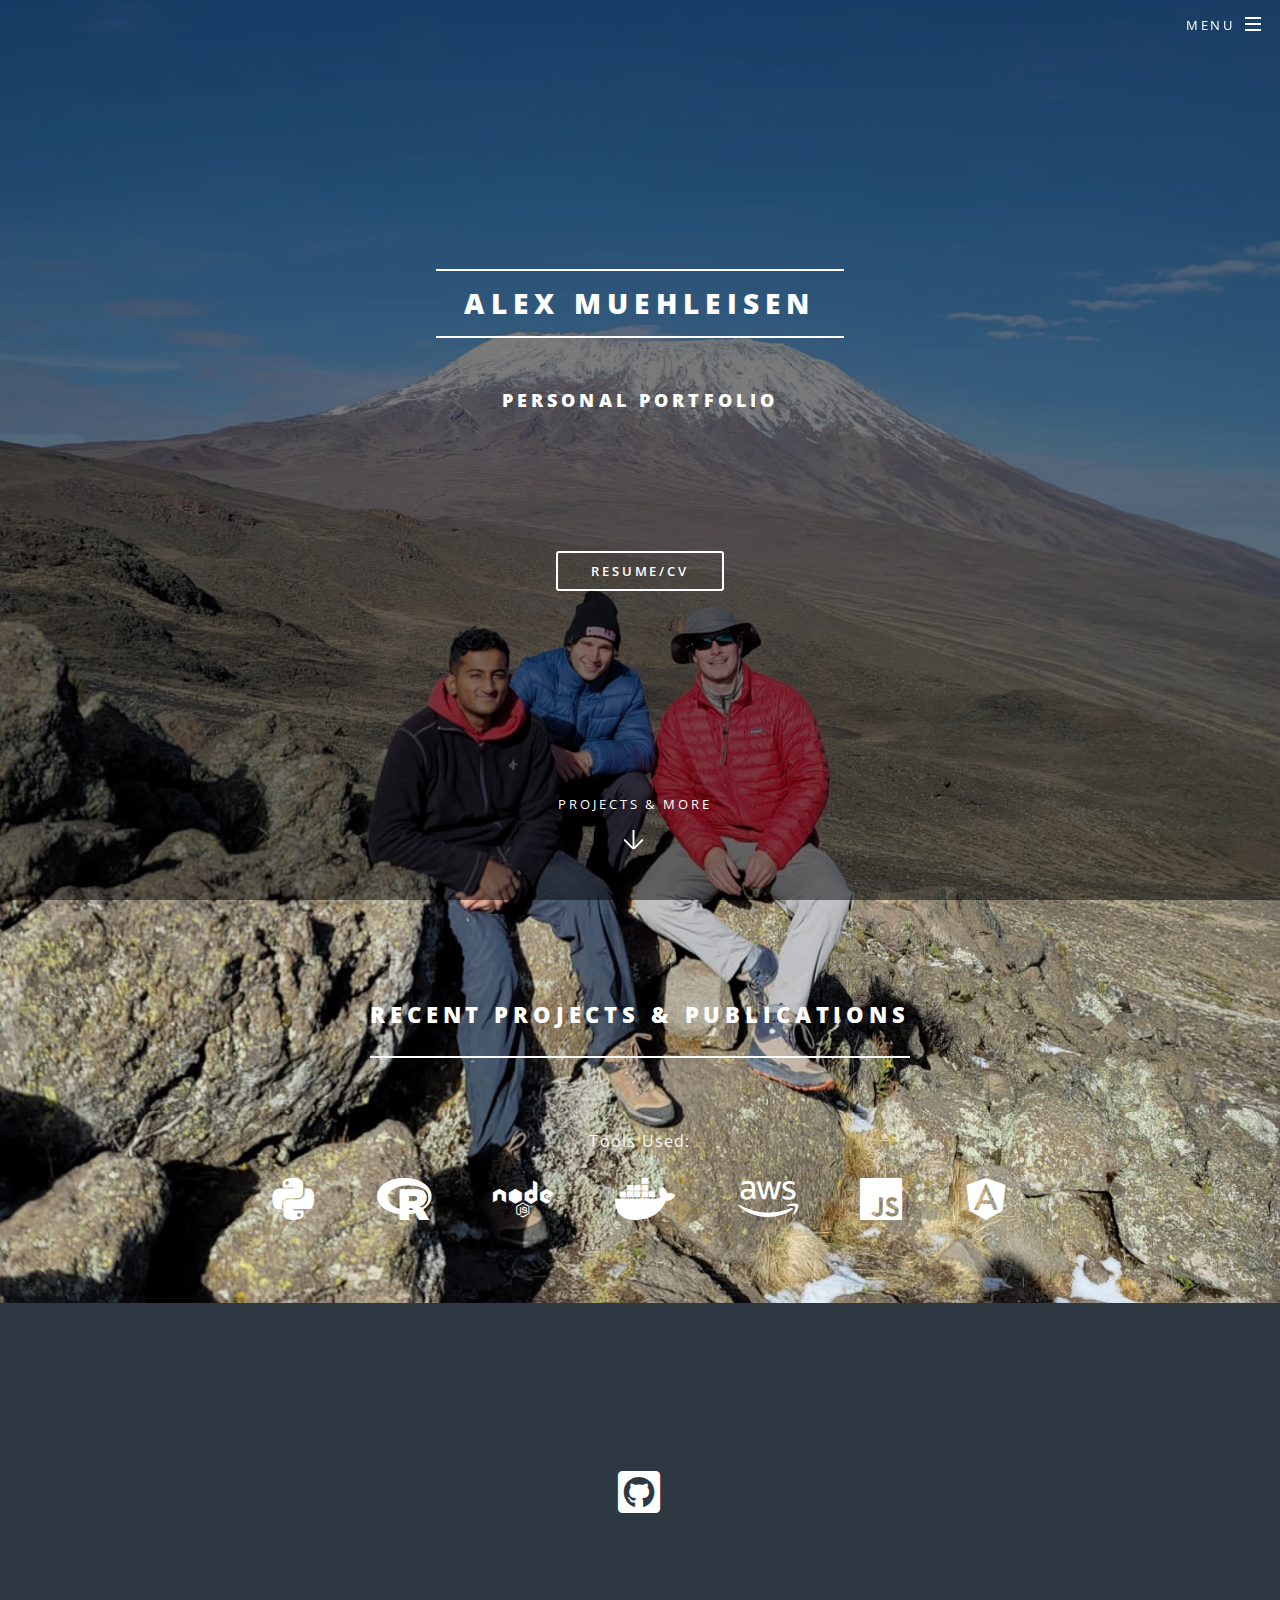
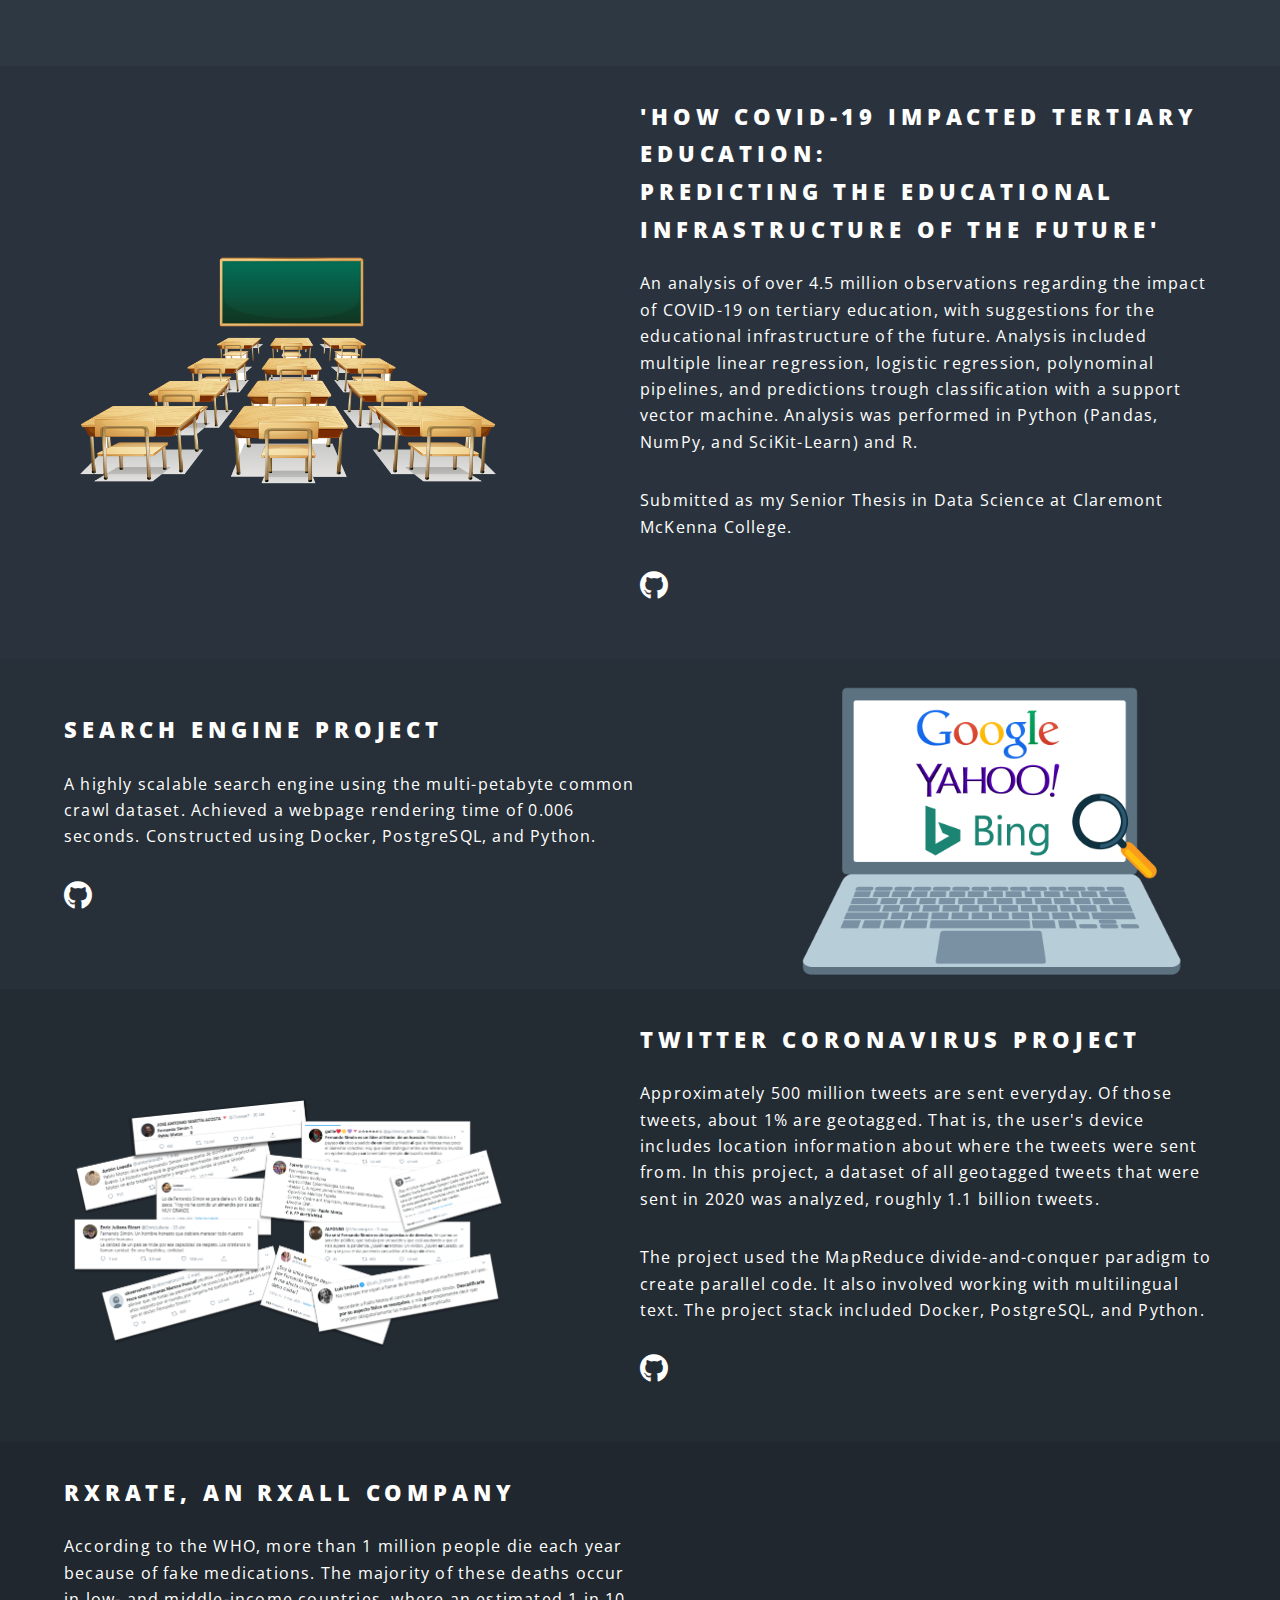
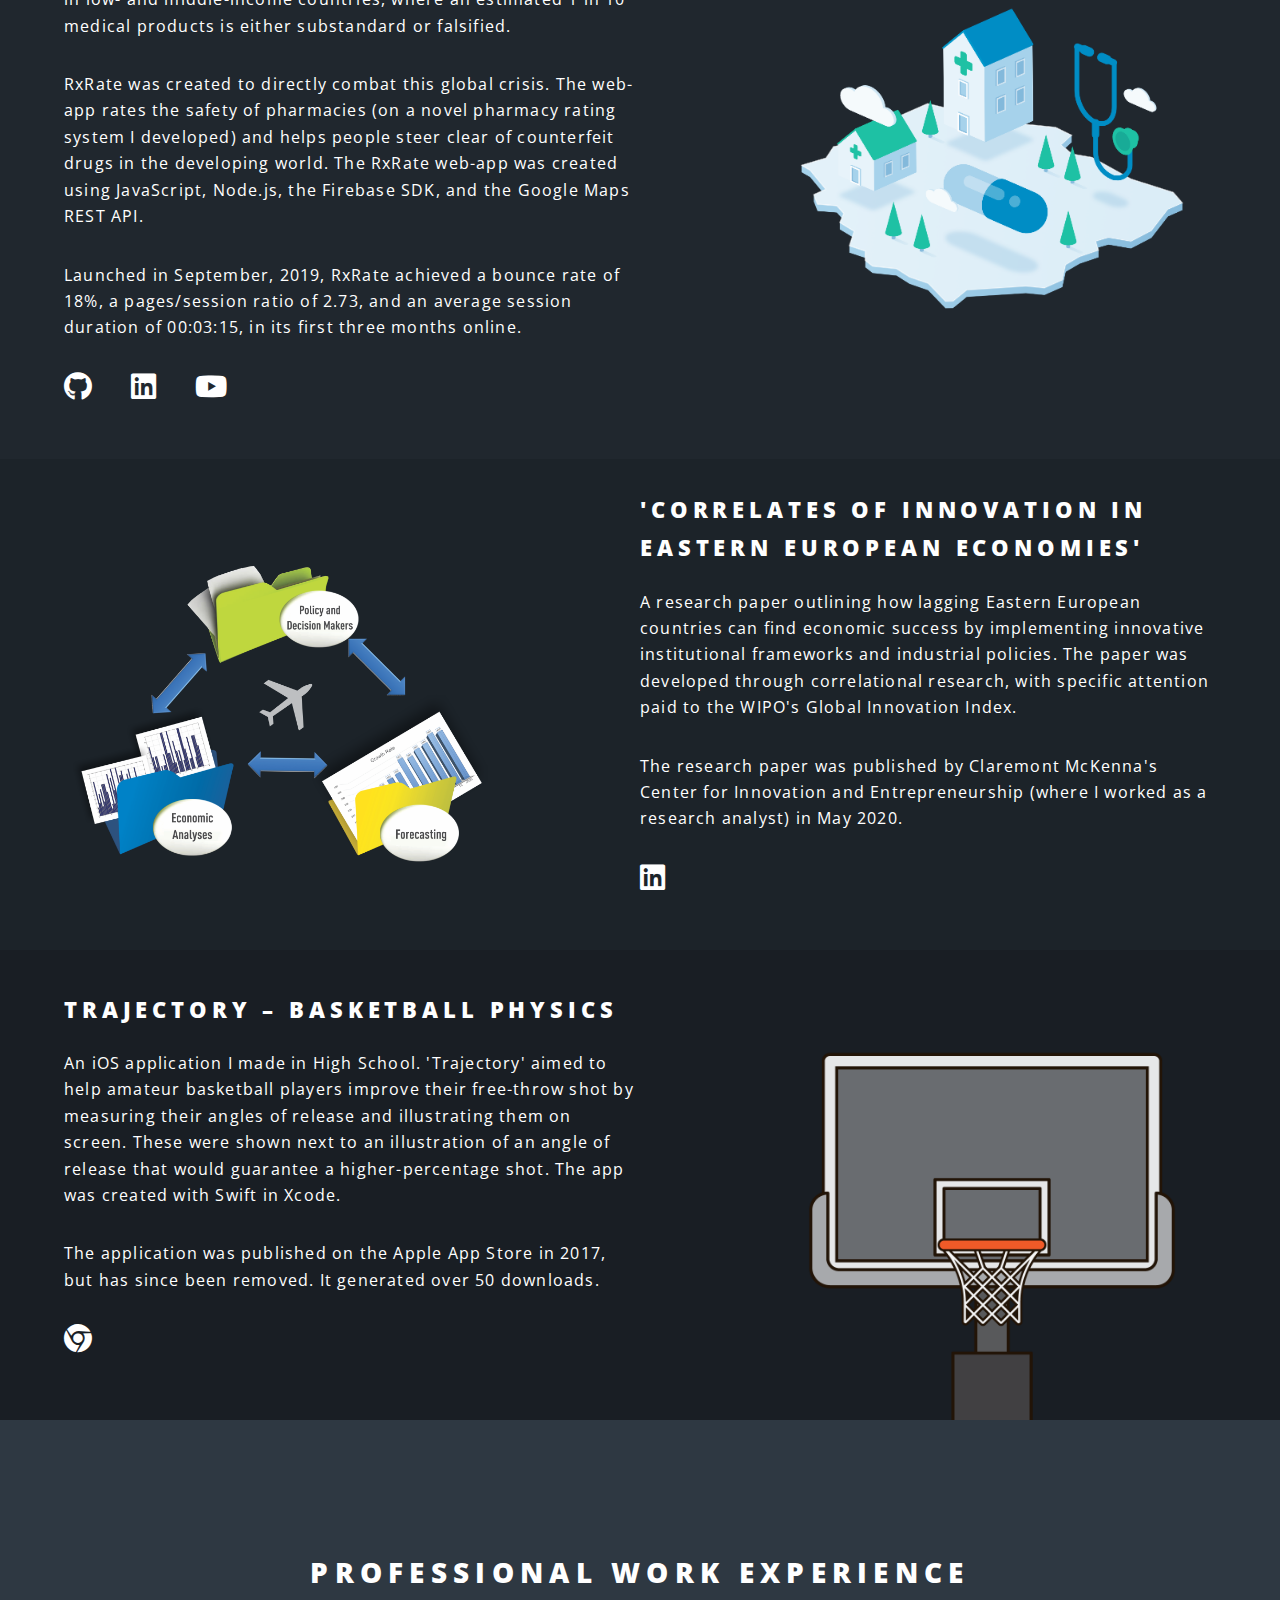
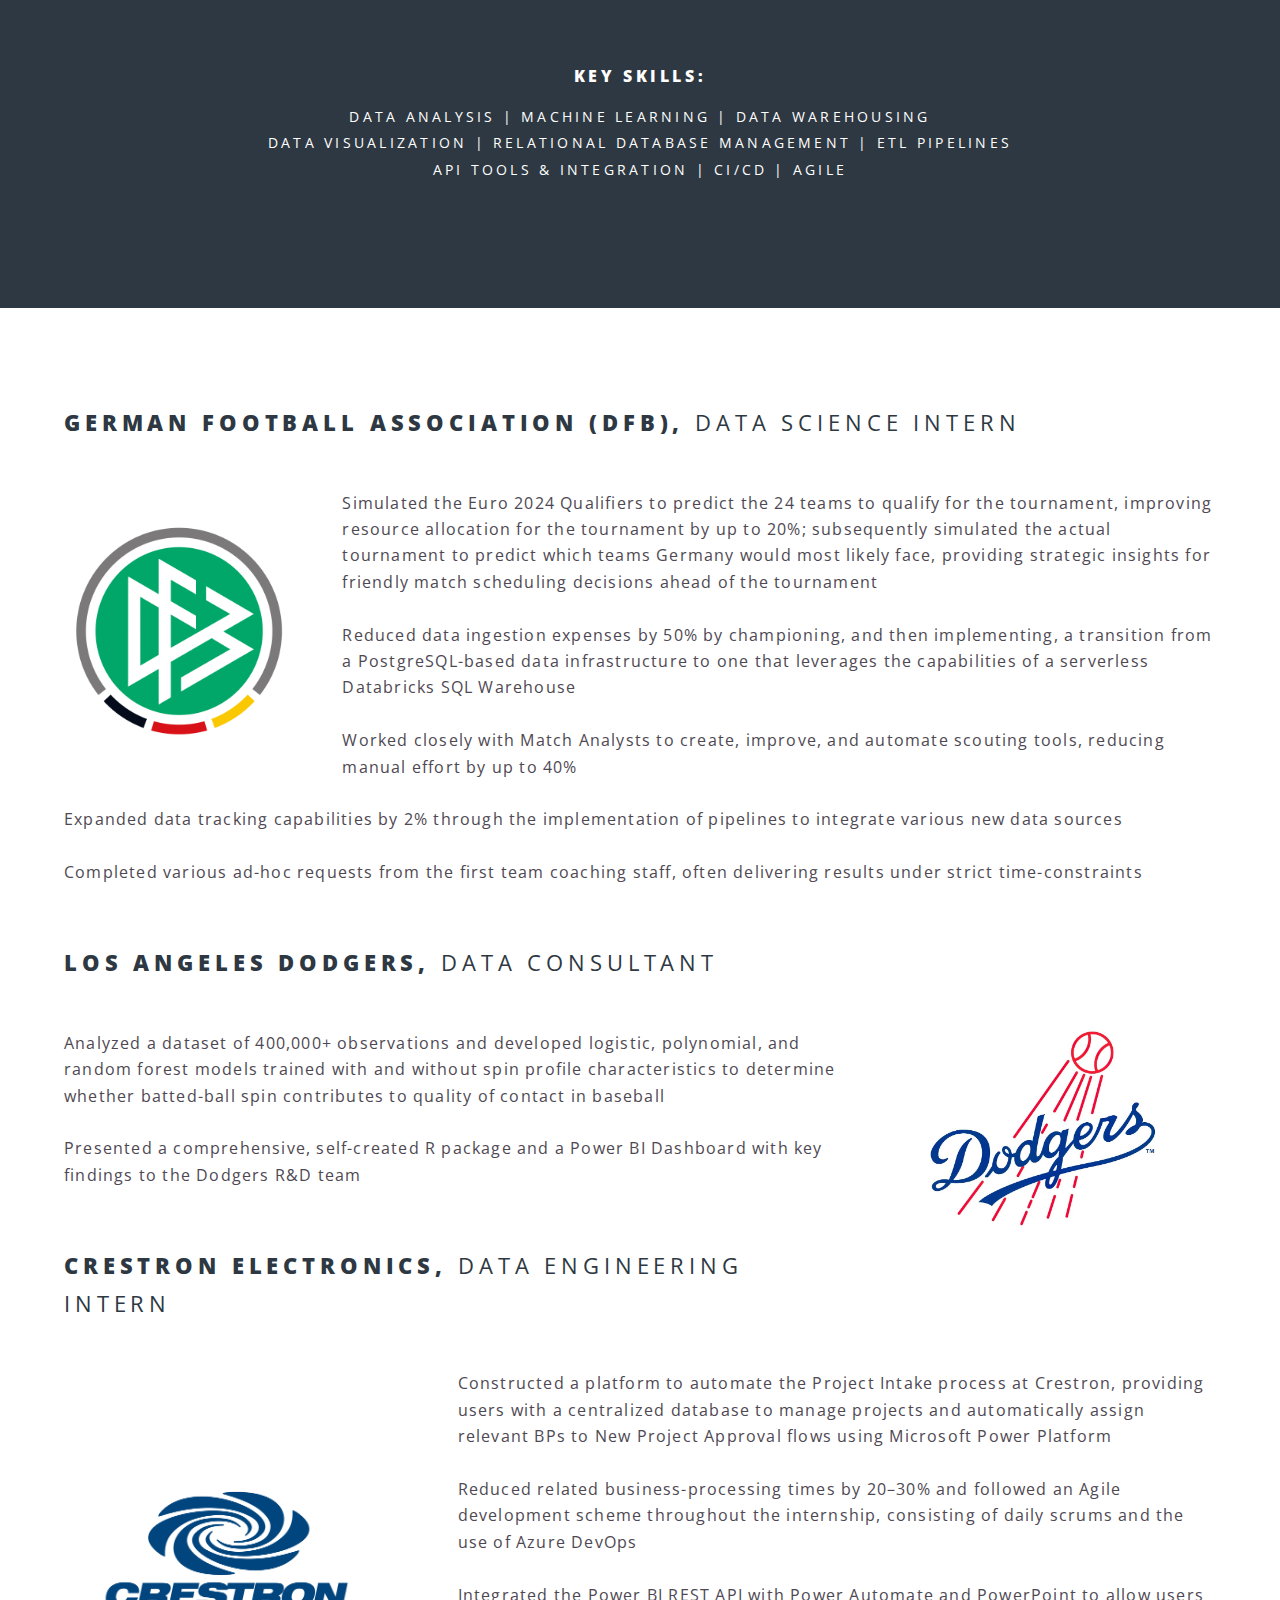
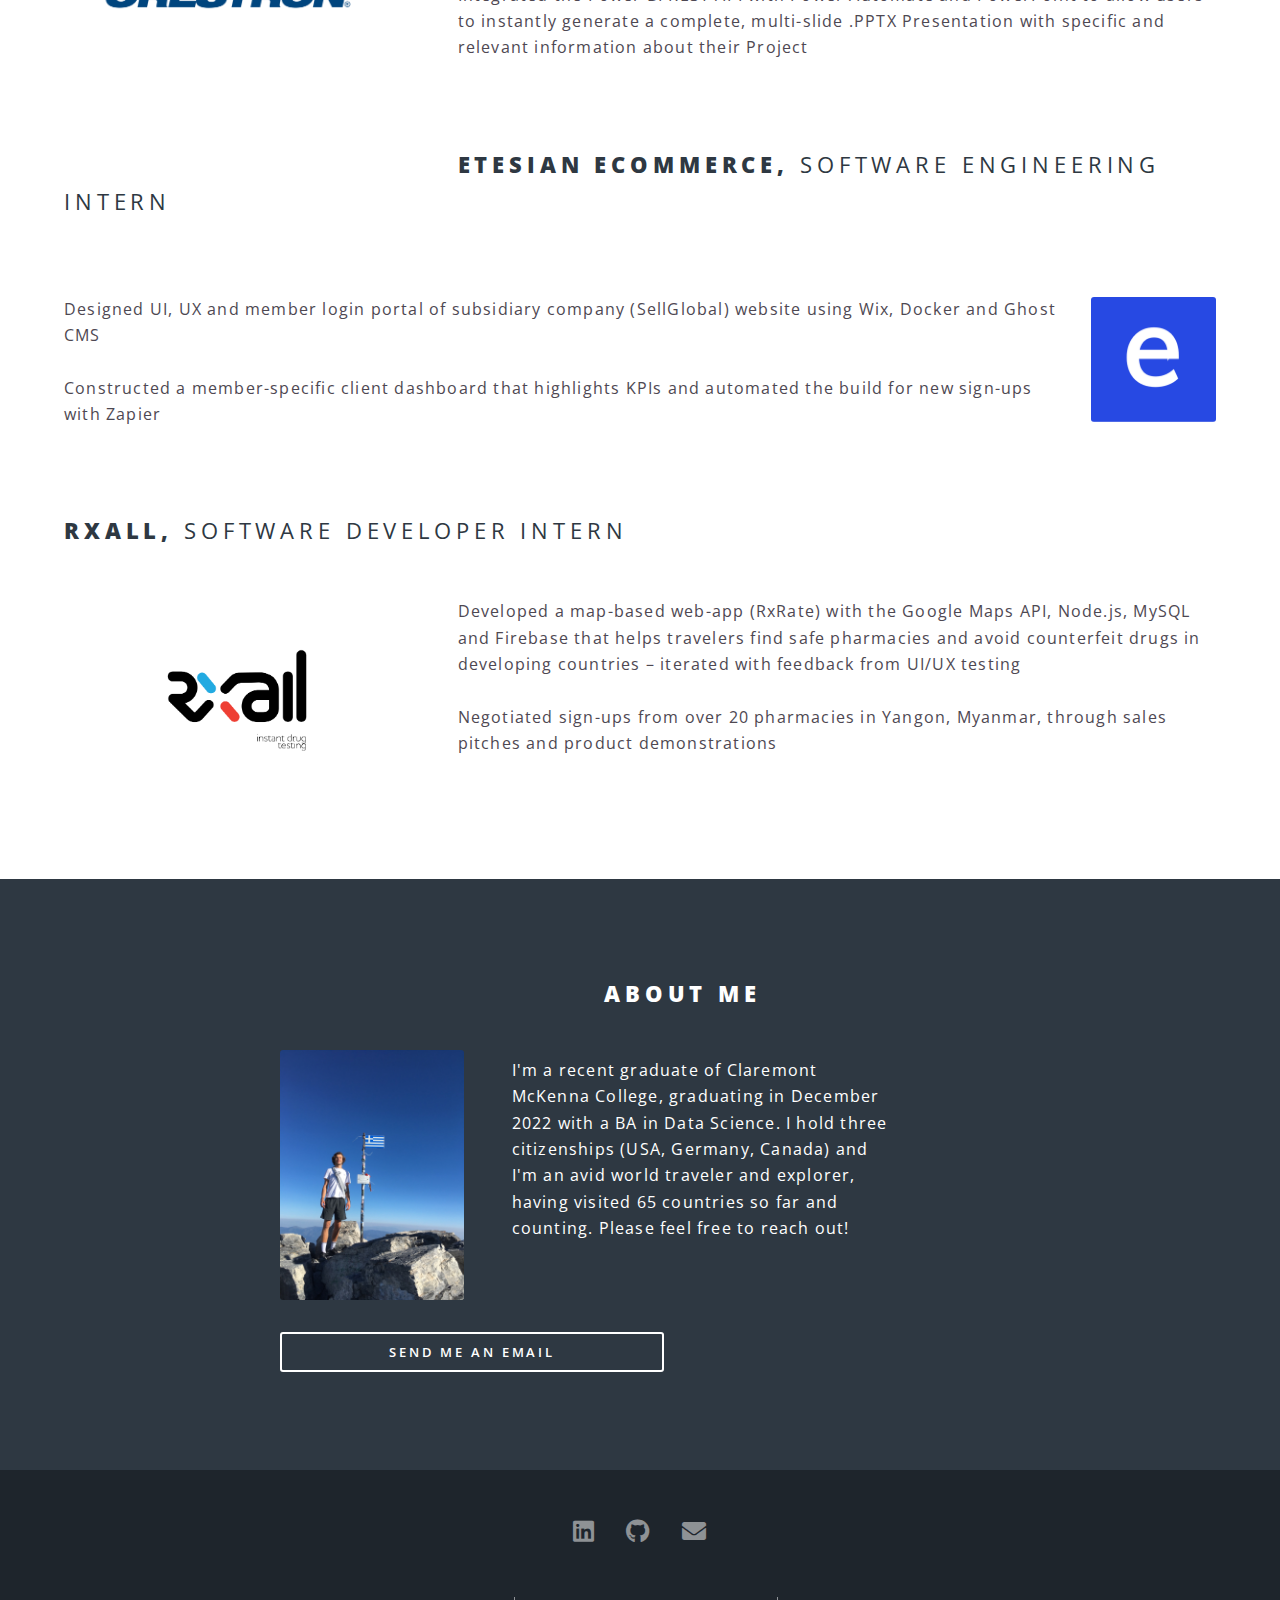
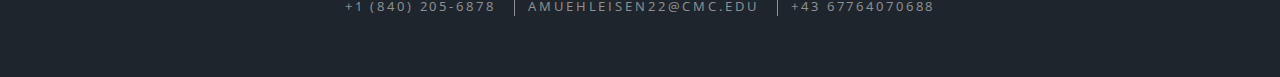
<file: index.html>
<!DOCTYPE HTML>
<html>
	<head>
		<title>Alex Muehleisen</title>
		<link rel="icon" href="https://uploads-ssl.webflow.com/612f7d4c163b727cbcc9d871/6140966d01d5b344858c9b3d_256.png">
		<meta charset="utf-8" />
		<meta name="viewport" content="width=device-width, initial-scale=1, user-scalable=no" />
		<link rel="stylesheet" href="assets/css/main.css" />
		<noscript><link rel="stylesheet" href="assets/css/noscript.css" /></noscript>
	</head>

	<body class="landing is-preload">

		<!-- Page Wrapper -->
			<div id="page-wrapper">

				<!-- Header -->
					<header id="header" class="alt">
						<h1><a href="index.html">Alex Muehleisen</a></h1>
						<nav id="nav">
							<ul>
								<li class="special">
									<a href="#menu" class="menuToggle"><span>Menu</span></a>
									<div id="menu">
										<ul>
											<li><a href="index.html">Home</a></li>
											<li><a href="#one">Projects/Publications</a></li>
											<li><a href="#main">Work Experience</a></li>
											<li><a href="#cta">About Me</a></li>
											<li><a href="resume.html" target="_blank">Resume</a></li>
											<!-- <li><a href="contactme.html">Contact Me</a></li> -->
										</ul>
									</div>
								</li>
							</ul>
						</nav>
					</header>

				<!-- Banner -->
					<section id="banner">
						<div class="inner">
							<h2>Alex Muehleisen</h2>
							<h3>Personal Portfolio</h3>
							<ul class="actions special">
								<li><a href="resume.html" target="_blank" class="button">Resume/CV</a></li>
							</ul>
						</div>
						<a href="#one" class="more scrolly">Projects & More</a>
					</section>

				<!-- Projects Section Header -->
					<section id="one" class="wrapper style4 special">
						<div class="inner">
							<header class="major">
								<h2>Recent Projects & Publications</h2>
								<br>
								<p id="skills">Tools Used:</p>
								<ul class="icons header">
									<li class="icon brands fa-python"></li>
									<li class="icon brands fa-r-project"></li>
									<li class="icon brands fa-node"></li>
									<li class="icon brands fa-docker"></li>
									<li class="icon brands fa-aws"></li>
									<li class="icon brands fa-js"></li>
									<li class="icon brands fa-angular"></li>
								</ul>
							</header>
						</div>
						<br>
						<ul class="icons links github">
							<li><a href="https://github.com/alex-muehleisen/" target="_blank" class="icon brands fa-github-square"><span class="label">Github</span></a></li>
						</ul>
					</section>

				<!-- Projects/Publications Section -->
					<section id="two" class="wrapper alt style2">

						<!-- Thesis -->
						<section class="spotlight">
							<div class="image"><img src="images/pic15.jpg" alt="Thesis pic" /></div>
							<div class="content">
								<h2>'How COVID-19 Impacted Tertiary Education:<br />
								Predicting the Educational Infrastructure of the Future'</h2>
								<p>
									An analysis of over 4.5 million observations regarding the impact of COVID-19 on tertiary education, with suggestions for the educational infrastructure of the future. Analysis included multiple linear regression, logistic regression, polynominal pipelines, and predictions trough classification  with a support vector machine. Analysis was performed in Python (Pandas, NumPy, and SciKit-Learn) and R.
								</p>
								<p>
									Submitted as my Senior Thesis in Data Science at Claremont McKenna College.
								</p>
								<ul class="icons links">
									<li><a href="https://github.com/alex-muehleisen/teritary-education-and-covid-19" target="_blank" class="icon brands fa-github"><span class="label">Github</span></a></li>
									<!-- <li><a href="#" class="icon brands fa-chrome"><span class="label">More Info</span></a></li> -->
								</ul>
							</div>
						</section>

						<!-- Search Engine Project-->
						<section class="spotlight">
							<div class="image"><img src="images/pic06.jpg" alt="Search engine pic" /></div>
							<div class="content">
								<h2>Search Engine Project</h2>
								<p>
									A highly scalable search engine using the multi-petabyte common crawl dataset. Achieved a webpage rendering time of 0.006 seconds. Constructed using Docker, PostgreSQL, and Python.
								</p>
								<ul class="icons links">
									<li><a href="https://github.com/alex-muehleisen/scalable-web-search-engine" target="_blank" class="icon brands fa-github"><span class="label">Github</span></a></li>
									<!-- <li><a href="#" class="icon brands fa-chrome"><span class="label">More Info</span></a></li> -->
								</ul>
							</div>
						</section>

						<!-- Twitter Coronavirus Project-->
						<section class="spotlight">
							<div class="image"><img src="images/pic12.jpg" alt="Twitter pic" /></div>
							<div class="content">
								<h2>Twitter Coronavirus Project</h2>
								<p>
									Approximately 500 million tweets are sent everyday. Of those tweets, about 1% are geotagged. That is, the user's device includes location information about where the tweets were sent from. In this project, a dataset of all geotagged tweets that were sent in 2020 was analyzed, roughly 1.1 billion tweets.
								</p>
								<p>
									The project used the MapReduce divide-and-conquer paradigm to create parallel code. It also involved working with multilingual text. The project stack included Docker, PostgreSQL, and Python.

								</p>
								<ul class="icons links">
									<li><a href="https://github.com/alex-muehleisen/twitter_coronavirus" target="_blank" class="icon brands fa-github"><span class="label">Github</span></a></li>
									<!-- <li><a href="#" class="icon brands fa-chrome"><span class="label">More Info</span></a></li> -->
								</ul>
							</div>
						</section>

						<!-- RxRate Project -->
						<section class="spotlight">
							<div class="image"><img src="images/pic13.jpg" alt="RxRate pic" /></div>
							<div class="content">
								<h2>RxRate, an RxAll Company</h2>
								<p>
									According to the WHO, more than 1 million people die each year because of fake medications. The majority of these deaths occur in low- and middle-income countries, where an estimated 1 in 10 medical products is either substandard or falsified. 
								</p>
								<p>
									RxRate was created to directly combat this global crisis. The web-app rates the safety of pharmacies (on a novel pharmacy rating system I developed) and helps people steer clear of counterfeit drugs in the developing world. The RxRate web-app was created using JavaScript, Node.js, the Firebase SDK, and the Google Maps REST API.
								</p>
								<p>
									Launched in September, 2019, RxRate achieved a bounce rate of 18%, a pages/session ratio of 2.73, and an average session duration of 00:03:15, in its first three months online.
								</p>
								<ul class="icons links">
									<li><a href="https://github.com/alex-muehleisen/rxrate-project" target="_blank" class="icon brands fa-github"><span class="label">Github</span></a></li>
									<li><a href="https://www.linkedin.com/feed/update/urn:li:activity:6564397608889053184/" target="_blank" class="icon brands fa-linkedin"><span class="label">LinkedIn Post</span></a></li>
									<li><a href="https://www.youtube.com/watch?v=2k-B04fSDTA&ab_channel=RxAllInc" target="_blank" class="icon brands fa-youtube"><span class="label">YouTube Video</span></a></li>
								</ul>
							</div>
						</section>

						<!-- CIE Project -->
						<section class="spotlight">
							<div class="image"><img src="images/pic14.jpg" alt="CIE Paper pic" /></div>
							<div class="content">
								<h2>'Correlates of Innovation in Eastern European Economies'</h2>
								<p>
									A research paper outlining how lagging Eastern European countries can find economic success by implementing innovative institutional frameworks and industrial policies. The paper was developed through correlational research, with specific attention paid to the WIPO's Global Innovation Index.
								</p>
								<p>
									The research paper was published by Claremont McKenna's Center for Innovation and Entrepreneurship (where I worked as a research analyst) in May 2020.
								</p>
								<ul class="icons links">
									<li><a href="https://www.linkedin.com/in/alex-muehleisen/overlay/1635467215274/single-media-viewer/?profileId=ACoAACrDjbYBJymXNea6_0YgZbukVPyweMhdVHs" target="_blank" class="icon brands fa-linkedin"><span class="label">LinkedIn</span></a></li>
									<!-- <li><a href="#" class="icon brands fa-chrome"><span class="label">More Info</span></a></li> -->
								</ul>
							</div>
						</section>

						<!-- Trajectory Project -->
						<section class="spotlight">
							<div class="image"><img src="images/pic09.jpg" alt="Trajectory pic" /></div>
							<div class="content">
								<h2>Trajectory – Basketball Physics</h2>
								<p>
									An iOS application I made in High School. 'Trajectory' aimed to help amateur basketball players improve their free-throw shot by measuring their angles of release and illustrating them on screen. These were shown next to an illustration of an angle of release that would guarantee a higher-percentage shot. The app was created with Swift in Xcode.
								</p>
								<p>
									The application was published on the Apple App Store in 2017, but has since been removed. It generated over 50 downloads.
								</p>
								<ul class="icons links">
									<li><a href="https://appadvice.com/app/trajectory-basketball-physics/1317601361" target="_blank" class="icon brands fa-chrome"><span class="label">Web link</span></a></li>
								</ul>
							</div>
						</section>

					</section>

				<!-- Work Experience Section -->

					<!-- Main -->
						<article id="main">
							<header>
								<h2>Professional Work Experience</h2>
								<br>
								<br>
								<h4>Key Skills:</h4>
								<p>
									Data Analysis | Machine Learning | Data Warehousing <br>
									Data Visualization | Relational Database Management | ETL Pipelines <br>
								 	API Tools & Integration | CI/CD | Agile
								 </p>
							</header>
							<section class="wrapper style5">
								<div class="inner">
									<section>

										<!-- DFB -->
										<h2>German Football Association (DFB), <span class="notbold">Data Science Intern </span></h2>
										<p>
											<span class="image left dfb">
												<a href="https://www.dfb.de/start" target="_blank">
													<img src="images/pic16.jpg" alt="DFB Pic" />
												</a>
											</span>
											<br>
											Simulated the Euro 2024 Qualifiers to predict the 24 teams to qualify for the tournament, 
											improving resource allocation for the tournament by up to 20%; subsequently simulated the actual tournament 
											to predict which teams Germany would most likely face, providing strategic insights for friendly match scheduling decisions ahead of the tournament
											<br> <br>
											Reduced data ingestion expenses by 50% by championing, and then implementing, a transition from a PostgreSQL-based
											data infrastructure to one that leverages the capabilities of a serverless Databricks SQL Warehouse
											<br> <br>
											Worked closely with Match Analysts to create, improve, and automate scouting tools, reducing manual effort by up to 40%
											<br> <br>
											Expanded data tracking capabilities by 2% through the implementation of pipelines to integrate various new data sources
											<br> <br>
											Completed various ad-hoc requests from the first team coaching staff, often delivering results under strict time-constraints
										</p>
										<br>

										<!-- Los Angeles Dodgers -->
										<h2>Los Angeles Dodgers, <span class="notbold">Data Consultant </span></h2>
										<p>
											<span class="image right">
												<a href="https://www.mlb.com/dodgers" target="_blank">
													<img src="images/pic01.jpg" alt="LA Dodgers Pic" />
												</a>
											</span>
											<br>
											Analyzed a dataset of 400,000+ observations and developed logistic, polynomial, and random forest models trained with and without spin profile characteristics to determine whether batted-ball spin contributes to quality of contact in baseball
											<br><br>
											Presented a comprehensive, self-created R package and a Power BI Dashboard with key findings to the Dodgers R&D team
										</p>
										<br>

										<!-- Crestron Electronics -->
										<h2>Crestron Electronics, <span class="notbold">Data Engineering Intern </span></h2>
										<p>
											<br>
											<span class="image left crestron">
												<a href="https://www.crestron.com/" target="_blank">
													<img src="images/pic02.jpg" alt="Crestron Pic"/>
												</a>
											</span>
											Constructed a platform to automate the Project Intake process at Crestron, providing users with a centralized database to manage projects and automatically assign relevant BPs to New Project Approval flows using Microsoft Power Platform
											<br><br>
											Reduced related business-processing times by 20–30% and followed an Agile development scheme throughout the internship, consisting of daily scrums and the use of Azure DevOps
											<br><br>
											Integrated the Power BI REST API with Power Automate and PowerPoint to allow users to instantly generate a complete, multi-slide .PPTX Presentation with specific and relevant information about their Project
										</p>
										<br> <br>

										<!-- Etesian Ecommerce -->
										<h2>Etesian Ecommerce, <span class="notbold">Software Engineering Intern </span></h2>
										<p>
											<br>
											<span class="image right">
												<a href="https://www.sellglobal.net/" target="_blank">
													<img src="images/pic03.jpg" alt="Etesian Pic" height="125" />
												</a>
											</span>
											<br>
											Designed UI, UX and member login portal of subsidiary company (SellGlobal) website using Wix, Docker and Ghost CMS
											<br><br>
											Constructed a member-specific client dashboard that highlights KPIs and automated the build for new sign-ups with Zapier
										</p>
										<br>
										<br>

										<!-- RxAll -->
										<h2>RxAll, <span class="notbold">Software Developer Intern </span></h2>
										<p>
											<span class="image left rxall">
												<a href="https://rxall.net/" target="_blank">
													<img src="images/pic04.jpg" alt="RxAll Pic"/>
												</a>
											</span>
											<br>
											Developed a map-based web-app (RxRate) with the Google Maps API, Node.js, MySQL and Firebase that helps travelers find safe pharmacies and avoid counterfeit drugs in developing countries – iterated with feedback from UI/UX testing
											<br><br>
											Negotiated sign-ups from over 20 pharmacies in Yangon, Myanmar, through sales pitches and product demonstrations
										</p>
										<br>

									</section>

								</div>
							</section>
						</article>

				<!-- About Me Section -->

					<section id="cta" class="wrapper style4">
						<div class="inner">
							<header>
								<h2>About Me</h2>
								<p>
									<span class="image left aboutme"><img src="images/pic10.jpg" alt="Pic of me" height="250" /></span>
									<br>
									I'm a recent graduate of Claremont McKenna College, graduating in December 2022 with a BA in Data Science.
									I hold three citizenships (USA, Germany, Canada) and I'm an avid world traveler and explorer, having visited 65 countries so far and counting. 
									Please feel free to reach out!
								</p>
								<div><a href="mailto:amuehleisen22@cmc.edu" target="_blank" class="button fit">Send me an email</a></div>
								<br>
							</header>
						</div>
					</section>

				<!-- Footer -->
					<footer id="footer">
						<ul class="icons">
							<li><a href="https://www.linkedin.com/in/alex-muehleisen/" target="_blank" class="icon brands fa-linkedin"><span class="label">LinkedIn</span></a></li>
							<li><a href="https://github.com/alex-muehleisen" target="_blank" class="icon brands fa-github"><span class="label">GitHub</span></a></li>
							<li><a href="mailto: amuehleisen22@cmc.edu" target="_blank" class="icon solid fa-envelope"><span class="label">Email</span></a></li>
						</ul>
						<ul class="copyright">
							<li>+1 (840) 205-6878</li>
							<li>amuehleisen22@cmc.edu</li>
							<li>+43 67764070688</li>
						</ul>
					</footer>

			</div>

		<!-- Scripts -->
			<script src="assets/js/jquery.min.js"></script>
			<script src="assets/js/jquery.scrollex.min.js"></script>
			<script src="assets/js/jquery.scrolly.min.js"></script>
			<script src="assets/js/browser.min.js"></script>
			<script src="assets/js/breakpoints.min.js"></script>
			<script src="assets/js/util.js"></script>
			<script src="assets/js/main.js"></script>

	</body>
</html>
</file>
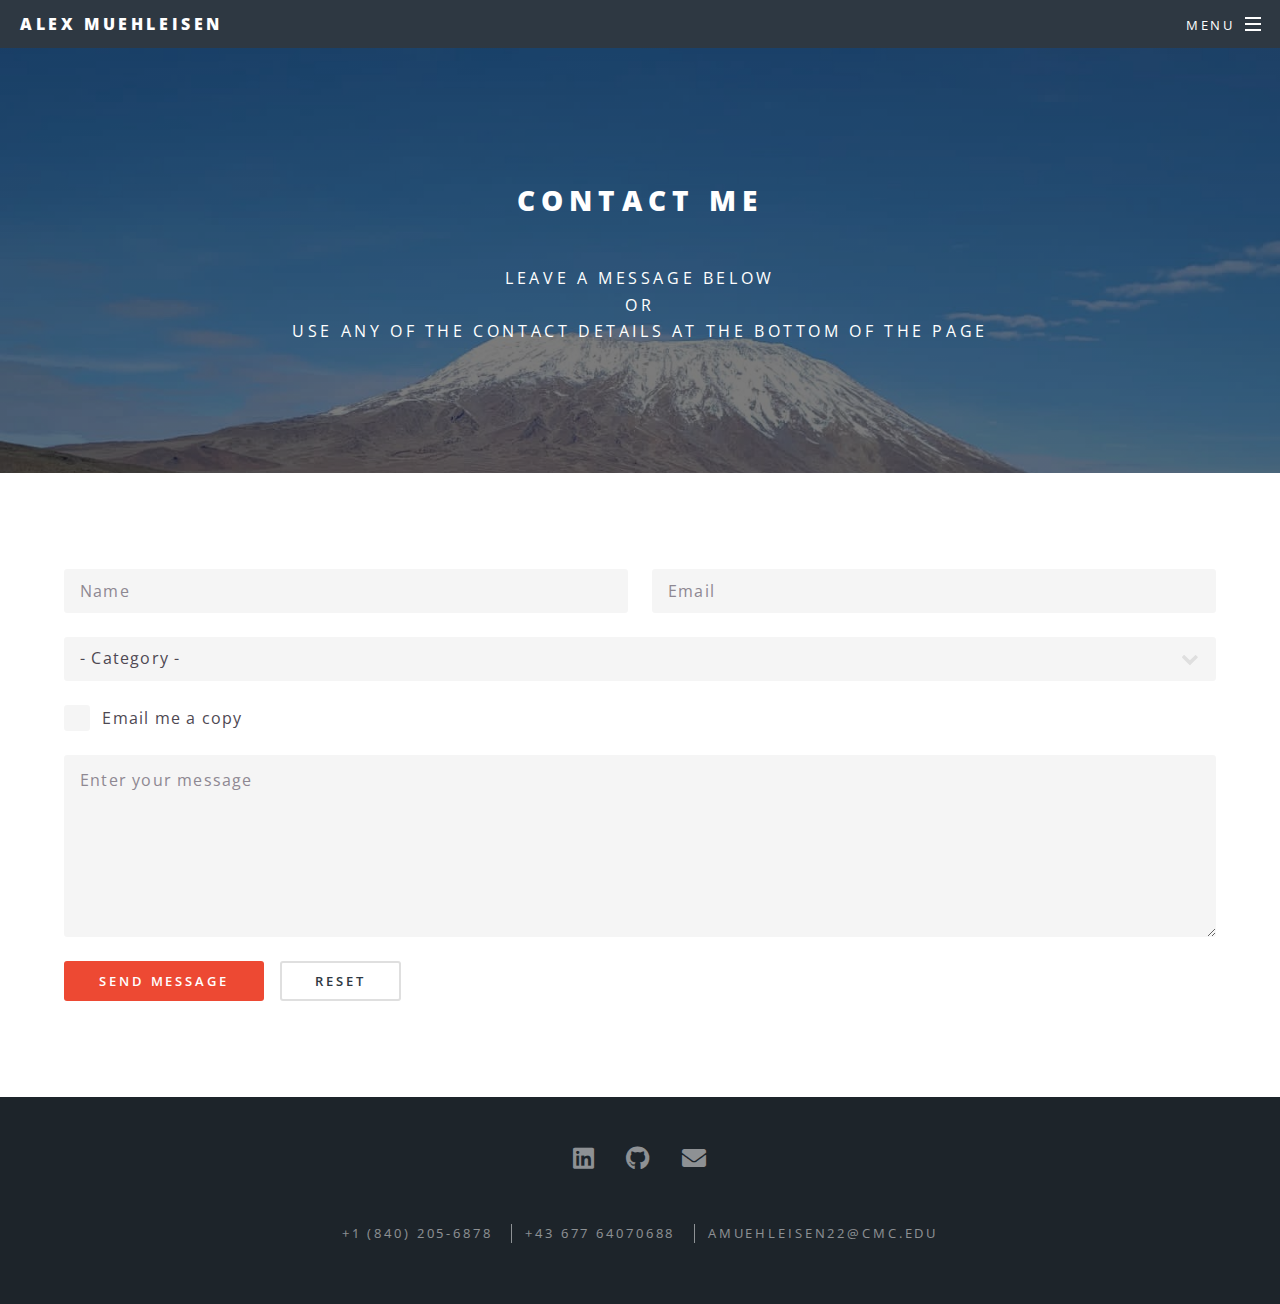
<file: contactme.html>
<!DOCTYPE HTML>
<html>
	<head>
		<title> Contact Me | Alex Muehleisen</title>
		<link rel="icon" href="https://uploads-ssl.webflow.com/612f7d4c163b727cbcc9d871/6140966d01d5b344858c9b3d_256.png">
		<meta charset="utf-8" />
		<meta name="viewport" content="width=device-width, initial-scale=1, user-scalable=no" />
		<link rel="stylesheet" href="assets/css/main.css" />
		<noscript><link rel="stylesheet" href="assets/css/noscript.css" /></noscript>
	</head>
	<body class="is-preload">

		<!-- Page Wrapper -->
    <div id="page-wrapper">

      <!-- Header -->
        <header id="header">
          <h1><a href="index.html">Alex Muehleisen</a></h1>
          <nav id="nav">
            <ul>
              <li class="special">
                <a href="#menu" class="menuToggle"><span>Menu</span></a>
                <div id="menu">
                  <ul>
                    <li><a href="index.html">Home</a></li>
                    <li><a href="index.html#one">Projects/Publications</a></li>
                    <li><a href="index.html#main">Work Experience</a></li>
                    <li><a href="index.html#cta">About Me</a></li>
                    <li><a href="resume.html" target="_blank">Resume</a></li>
                    <li><a href="contactme.html">Contact Me</a></li>
                  </ul>
                </div>
              </li>
            </ul>
          </nav>
        </header>

      <!-- Main -->
        <article id="main">
          <header>
            <h2>Contact Me</h2>
            <br>
            <p>Leave a message below <br>
              or <br>
              use any of the contact details at the bottom of the page</p>
          </header>
          <section class="wrapper style5">
            <div class="inner">

              <section>
                <form method="post" action="mailto:amuehleisen22@cmc.edu">
                  <div class="row gtr-uniform">
                    <div class="col-6 col-12-xsmall">
                      <input type="text" name="demo-name" id="demo-name" value="" placeholder="Name" />
                    </div>
                    <div class="col-6 col-12-xsmall">
                      <input type="email" name="demo-email" id="demo-email" value="" placeholder="Email" />
                    </div>
                    <div class="col-12">
                      <select name="demo-category" id="demo-category">
                        <option value="">- Category -</option>
                        <option value="1">More Information</option>
                        <option value="1">Personal Question</option>
                        <option value="1">Work-related</option>
                        <option value="1">Other</option>
                      </select>
                    </div>
                    <div class="col-6 col-12-small">
                      <input type="checkbox" id="demo-copy" name="demo-copy">
                      <label for="demo-copy">Email me a copy</label>
                    </div>
                    <div class="col-12">
                      <textarea name="demo-message" id="demo-message" placeholder="Enter your message" rows="6"></textarea>
                    </div>
                    <div class="col-12">
                      <ul class="actions">
                        <li><input type="submit" value="Send Message" class="primary" /></li>
                        <li><input type="reset" value="Reset" /></li>
                      </ul>
                    </div>
                  </div>
                </form>
              </section>

            </div>
          </section>
        </article>

      <!-- Footer -->
				<footer id="footer">
					<ul class="icons">
						<li><a href="https://www.linkedin.com/in/alex-muehleisen/" target="_blank" class="icon brands fa-linkedin"><span class="label">LinkedIn</span></a></li>
						<li><a href="https://github.com/alex-muehleisen" target="_blank" class="icon brands fa-github"><span class="label">GitHub</span></a></li>
						<li><a href="mailto: amuehleisen22@cmc.edu" target="_blank" class="icon solid fa-envelope"><span class="label">Email</span></a></li>
					</ul>
					<ul class="copyright">
						<li>+1 (840) 205-6878</li>
						<li>+43 677 64070688</li>
						<li>amuehleisen22@cmc.edu</li>
					</ul>
				</footer>

    </div>

		<!-- Scripts -->
			<script src="assets/js/jquery.min.js"></script>
			<script src="assets/js/jquery.scrollex.min.js"></script>
			<script src="assets/js/jquery.scrolly.min.js"></script>
			<script src="assets/js/browser.min.js"></script>
			<script src="assets/js/breakpoints.min.js"></script>
			<script src="assets/js/util.js"></script>
			<script src="assets/js/main.js"></script>

	</body>
</html>
</file>
<file: assets/css/noscript.css>
/* Banner */

	body.is-preload #banner h2 {
		-moz-transform: none;
		-webkit-transform: none;
		-ms-transform: none;
		transform: none;
		opacity: 1;
	}

		body.is-preload #banner h2:before, body.is-preload #banner h2:after {
			width: 100%;
		}

	body.is-preload #banner .more {
		-moz-transform: none;
		-webkit-transform: none;
		-ms-transform: none;
		transform: none;
		opacity: 1;
	}

	body.is-preload #banner:after {
		opacity: 0;
	}

/*
	html5up | @ajlkn
	Free for personal and commercial use under the CCA 3.0 license (html5up.net/license)
*/
</file>
<file: assets/css/main.css>
@import url(fontawesome-all.min.css);
@import url("https://fonts.googleapis.com/css?family=Open+Sans:400,400italic,600,600italic,800,800italic");

html, body, div, span, applet, object,
iframe, h1, h2, h3, h4, h5, h6, p, blockquote,
pre, a, abbr, acronym, address, big, cite,
code, del, dfn, em, img, ins, kbd, q, s, samp,
small, strike, strong, sub, sup, tt, var, b,
u, i, center, dl, dt, dd, ol, ul, li, fieldset,
form, label, legend, table, caption, tbody,
tfoot, thead, tr, th, td, article, aside,
canvas, details, embed, figure, figcaption,
footer, header, hgroup, menu, nav, output, ruby,
section, summary, time, mark, audio, video {
	margin: 0;
	padding: 0;
	border: 0;
	font-size: 100%;
	font: inherit;
	vertical-align: baseline;
}

article, aside, details, figcaption, figure,
footer, header, hgroup, menu, nav, section {
	display: block;
}

body {
	line-height: 1;
}

ol, ul {
	list-style: none;
}

blockquote, q {
	quotes: none;
}

	blockquote:before, blockquote:after, q:before, q:after {
		content: '';
		content: none;
	}

table {
	border-collapse: collapse;
	border-spacing: 0;
}

body {
	-webkit-text-size-adjust: none;
}

mark {
	background-color: transparent;
	color: inherit;
}

input::-moz-focus-inner {
	border: 0;
	padding: 0;
}

input, select, textarea {
	-moz-appearance: none;
	-webkit-appearance: none;
	-ms-appearance: none;
	appearance: none;
}

/* Basic */

	@-ms-viewport {
		width: device-width;
	}

	html {
		box-sizing: border-box;
	}

	*, *:before, *:after {
		box-sizing: inherit;
	}

	body {
		background: #2e3842;
	}

	.notbold {
    font-weight:normal
	}	​

		body.is-preload *, body.is-preload *:before, body.is-preload *:after {
			-moz-animation: none !important;
			-webkit-animation: none !important;
			-ms-animation: none !important;
			animation: none !important;
			-moz-transition: none !important;
			-webkit-transition: none !important;
			-ms-transition: none !important;
			transition: none !important;
		}

	body, input, select, textarea {
		color: #fff;
		font-family: "Open Sans", Helvetica, sans-serif;
		font-size: 15pt;
		font-weight: 400;
		letter-spacing: 0.075em;
		line-height: 1.65em;
	}

		@media screen and (max-width: 1680px) {

			body, input, select, textarea {
				font-size: 13pt;
			}

		}

		@media screen and (max-width: 1280px) {

			body, input, select, textarea {
				font-size: 12pt;
			}

		}

		@media screen and (max-width: 736px) {

			body, input, select, textarea {
				font-size: 11pt;
				letter-spacing: 0.0375em;
			}

		}

	a {
		-moz-transition: color 0.2s ease, border-bottom-color 0.2s ease;
		-webkit-transition: color 0.2s ease, border-bottom-color 0.2s ease;
		-ms-transition: color 0.2s ease, border-bottom-color 0.2s ease;
		transition: color 0.2s ease, border-bottom-color 0.2s ease;
		border-bottom: dotted 1px;
		color: inherit;
		text-decoration: none;
	}

		a:hover {
			border-bottom-color: transparent;
		}

	strong, b {
		color: #fff;
		font-weight: 600;
	}

	em, i {
		font-style: italic;
	}

	p {
		margin: 0 0 2em 0;
	}

	h1, h2, h3, h4, h5, h6 {
		color: #fff;
		font-weight: 800;
		letter-spacing: 0.225em;
		line-height: 1em;
		margin: 0 0 1em 0;
		text-transform: uppercase;
	}

		h1 a, h2 a, h3 a, h4 a, h5 a, h6 a {
			color: inherit;
			text-decoration: none;
		}

	h2 {
		font-size: 1.35em;
		line-height: 1.75em;
	}

		@media screen and (max-width: 736px) {

			h2 {
				font-size: 1.1em;
				line-height: 1.65em;
			}

		}

	h3 {
		font-size: 1.15em;
		line-height: 1.75em;
	}

		@media screen and (max-width: 736px) {

			h3 {
				font-size: 1em;
				line-height: 1.65em;
			}

		}

	h4 {
		font-size: 1em;
		line-height: 1.5em;
	}

	h5 {
		font-size: 0.8em;
		line-height: 1.5em;
	}

	h6 {
		font-size: 0.7em;
		line-height: 1.5em;
	}

	sub {
		font-size: 0.8em;
		position: relative;
		top: 0.5em;
	}

	sup {
		font-size: 0.8em;
		position: relative;
		top: -0.5em;
	}

	hr {
		border: 0;
		border-bottom: solid 2px #fff;
		margin: 3em 0;
	}

		hr.major {
			margin: 4.5em 0;
		}

	blockquote {
		border-left: solid 4px #fff;
		font-style: italic;
		margin: 0 0 2em 0;
		padding: 0.5em 0 0.5em 2em;
	}

	code {
		background: rgba(144, 144, 144, 0.25);
		border-radius: 3px;
		font-family: "Courier New", monospace;
		font-size: 0.9em;
		letter-spacing: 0;
		margin: 0 0.25em;
		padding: 0.25em 0.65em;
	}

	pre {
		-webkit-overflow-scrolling: touch;
		font-family: "Courier New", monospace;
		font-size: 0.9em;
		margin: 0 0 2em 0;
	}

		pre code {
			display: block;
			line-height: 1.75em;
			padding: 1em 1.5em;
			overflow-x: auto;
		}

	.align-left {
		text-align: left;
	}

	.align-center {
		text-align: center;
	}

	.align-right {
		text-align: right;
	}

/* Row */

	.row {
		display: flex;
		flex-wrap: wrap;
		box-sizing: border-box;
		align-items: stretch;
	}

		.row > * {
			box-sizing: border-box;
		}

		.row.gtr-uniform > * > :last-child {
			margin-bottom: 0;
		}

		.row.aln-left {
			justify-content: flex-start;
		}

		.row.aln-center {
			justify-content: center;
		}

		.row.aln-right {
			justify-content: flex-end;
		}

		.row.aln-top {
			align-items: flex-start;
		}

		.row.aln-middle {
			align-items: center;
		}

		.row.aln-bottom {
			align-items: flex-end;
		}

		.row > .imp {
			order: -1;
		}

		.row > .col-1 {
			width: 8.33333%;
		}

		.row > .off-1 {
			margin-left: 8.33333%;
		}

		.row > .col-2 {
			width: 16.66667%;
		}

		.row > .off-2 {
			margin-left: 16.66667%;
		}

		.row > .col-3 {
			width: 25%;
		}

		.row > .off-3 {
			margin-left: 25%;
		}

		.row > .col-4 {
			width: 33.33333%;
		}

		.row > .off-4 {
			margin-left: 33.33333%;
		}

		.row > .col-5 {
			width: 41.66667%;
		}

		.row > .off-5 {
			margin-left: 41.66667%;
		}

		.row > .col-6 {
			width: 50%;
		}

		.row > .off-6 {
			margin-left: 50%;
		}

		.row > .col-7 {
			width: 58.33333%;
		}

		.row > .off-7 {
			margin-left: 58.33333%;
		}

		.row > .col-8 {
			width: 66.66667%;
		}

		.row > .off-8 {
			margin-left: 66.66667%;
		}

		.row > .col-9 {
			width: 75%;
		}

		.row > .off-9 {
			margin-left: 75%;
		}

		.row > .col-10 {
			width: 83.33333%;
		}

		.row > .off-10 {
			margin-left: 83.33333%;
		}

		.row > .col-11 {
			width: 91.66667%;
		}

		.row > .off-11 {
			margin-left: 91.66667%;
		}

		.row > .col-12 {
			width: 100%;
		}

		.row > .off-12 {
			margin-left: 100%;
		}

		.row.gtr-0 {
			margin-top: 0;
			margin-left: 0em;
		}

			.row.gtr-0 > * {
				padding: 0 0 0 0em;
			}

			.row.gtr-0.gtr-uniform {
				margin-top: 0em;
			}

				.row.gtr-0.gtr-uniform > * {
					padding-top: 0em;
				}

		.row.gtr-25 {
			margin-top: 0;
			margin-left: -0.375em;
		}

			.row.gtr-25 > * {
				padding: 0 0 0 0.375em;
			}

			.row.gtr-25.gtr-uniform {
				margin-top: -0.375em;
			}

				.row.gtr-25.gtr-uniform > * {
					padding-top: 0.375em;
				}

		.row.gtr-50 {
			margin-top: 0;
			margin-left: -0.75em;
		}

			.row.gtr-50 > * {
				padding: 0 0 0 0.75em;
			}

			.row.gtr-50.gtr-uniform {
				margin-top: -0.75em;
			}

				.row.gtr-50.gtr-uniform > * {
					padding-top: 0.75em;
				}

		.row {
			margin-top: 0;
			margin-left: -1.5em;
		}

			.row > * {
				padding: 0 0 0 1.5em;
			}

			.row.gtr-uniform {
				margin-top: -1.5em;
			}

				.row.gtr-uniform > * {
					padding-top: 1.5em;
				}

		.row.gtr-150 {
			margin-top: 0;
			margin-left: -2.25em;
		}

			.row.gtr-150 > * {
				padding: 0 0 0 2.25em;
			}

			.row.gtr-150.gtr-uniform {
				margin-top: -2.25em;
			}

				.row.gtr-150.gtr-uniform > * {
					padding-top: 2.25em;
				}

		.row.gtr-200 {
			margin-top: 0;
			margin-left: -3em;
		}

			.row.gtr-200 > * {
				padding: 0 0 0 3em;
			}

			.row.gtr-200.gtr-uniform {
				margin-top: -3em;
			}

				.row.gtr-200.gtr-uniform > * {
					padding-top: 3em;
				}

		@media screen and (max-width: 1680px) {

			.row {
				display: flex;
				flex-wrap: wrap;
				box-sizing: border-box;
				align-items: stretch;
			}

				.row > * {
					box-sizing: border-box;
				}

				.row.gtr-uniform > * > :last-child {
					margin-bottom: 0;
				}

				.row.aln-left {
					justify-content: flex-start;
				}

				.row.aln-center {
					justify-content: center;
				}

				.row.aln-right {
					justify-content: flex-end;
				}

				.row.aln-top {
					align-items: flex-start;
				}

				.row.aln-middle {
					align-items: center;
				}

				.row.aln-bottom {
					align-items: flex-end;
				}

				.row > .imp-xlarge {
					order: -1;
				}

				.row > .col-1-xlarge {
					width: 8.33333%;
				}

				.row > .off-1-xlarge {
					margin-left: 8.33333%;
				}

				.row > .col-2-xlarge {
					width: 16.66667%;
				}

				.row > .off-2-xlarge {
					margin-left: 16.66667%;
				}

				.row > .col-3-xlarge {
					width: 25%;
				}

				.row > .off-3-xlarge {
					margin-left: 25%;
				}

				.row > .col-4-xlarge {
					width: 33.33333%;
				}

				.row > .off-4-xlarge {
					margin-left: 33.33333%;
				}

				.row > .col-5-xlarge {
					width: 41.66667%;
				}

				.row > .off-5-xlarge {
					margin-left: 41.66667%;
				}

				.row > .col-6-xlarge {
					width: 50%;
				}

				.row > .off-6-xlarge {
					margin-left: 50%;
				}

				.row > .col-7-xlarge {
					width: 58.33333%;
				}

				.row > .off-7-xlarge {
					margin-left: 58.33333%;
				}

				.row > .col-8-xlarge {
					width: 66.66667%;
				}

				.row > .off-8-xlarge {
					margin-left: 66.66667%;
				}

				.row > .col-9-xlarge {
					width: 75%;
				}

				.row > .off-9-xlarge {
					margin-left: 75%;
				}

				.row > .col-10-xlarge {
					width: 83.33333%;
				}

				.row > .off-10-xlarge {
					margin-left: 83.33333%;
				}

				.row > .col-11-xlarge {
					width: 91.66667%;
				}

				.row > .off-11-xlarge {
					margin-left: 91.66667%;
				}

				.row > .col-12-xlarge {
					width: 100%;
				}

				.row > .off-12-xlarge {
					margin-left: 100%;
				}

				.row.gtr-0 {
					margin-top: 0;
					margin-left: 0em;
				}

					.row.gtr-0 > * {
						padding: 0 0 0 0em;
					}

					.row.gtr-0.gtr-uniform {
						margin-top: 0em;
					}

						.row.gtr-0.gtr-uniform > * {
							padding-top: 0em;
						}

				.row.gtr-25 {
					margin-top: 0;
					margin-left: -0.375em;
				}

					.row.gtr-25 > * {
						padding: 0 0 0 0.375em;
					}

					.row.gtr-25.gtr-uniform {
						margin-top: -0.375em;
					}

						.row.gtr-25.gtr-uniform > * {
							padding-top: 0.375em;
						}

				.row.gtr-50 {
					margin-top: 0;
					margin-left: -0.75em;
				}

					.row.gtr-50 > * {
						padding: 0 0 0 0.75em;
					}

					.row.gtr-50.gtr-uniform {
						margin-top: -0.75em;
					}

						.row.gtr-50.gtr-uniform > * {
							padding-top: 0.75em;
						}

				.row {
					margin-top: 0;
					margin-left: -1.5em;
				}

					.row > * {
						padding: 0 0 0 1.5em;
					}

					.row.gtr-uniform {
						margin-top: -1.5em;
					}

						.row.gtr-uniform > * {
							padding-top: 1.5em;
						}

				.row.gtr-150 {
					margin-top: 0;
					margin-left: -2.25em;
				}

					.row.gtr-150 > * {
						padding: 0 0 0 2.25em;
					}

					.row.gtr-150.gtr-uniform {
						margin-top: -2.25em;
					}

						.row.gtr-150.gtr-uniform > * {
							padding-top: 2.25em;
						}

				.row.gtr-200 {
					margin-top: 0;
					margin-left: -3em;
				}

					.row.gtr-200 > * {
						padding: 0 0 0 3em;
					}

					.row.gtr-200.gtr-uniform {
						margin-top: -3em;
					}

						.row.gtr-200.gtr-uniform > * {
							padding-top: 3em;
						}

		}

		@media screen and (max-width: 1280px) {

			.row {
				display: flex;
				flex-wrap: wrap;
				box-sizing: border-box;
				align-items: stretch;
			}

				.row > * {
					box-sizing: border-box;
				}

				.row.gtr-uniform > * > :last-child {
					margin-bottom: 0;
				}

				.row.aln-left {
					justify-content: flex-start;
				}

				.row.aln-center {
					justify-content: center;
				}

				.row.aln-right {
					justify-content: flex-end;
				}

				.row.aln-top {
					align-items: flex-start;
				}

				.row.aln-middle {
					align-items: center;
				}

				.row.aln-bottom {
					align-items: flex-end;
				}

				.row > .imp-large {
					order: -1;
				}

				.row > .col-1-large {
					width: 8.33333%;
				}

				.row > .off-1-large {
					margin-left: 8.33333%;
				}

				.row > .col-2-large {
					width: 16.66667%;
				}

				.row > .off-2-large {
					margin-left: 16.66667%;
				}

				.row > .col-3-large {
					width: 25%;
				}

				.row > .off-3-large {
					margin-left: 25%;
				}

				.row > .col-4-large {
					width: 33.33333%;
				}

				.row > .off-4-large {
					margin-left: 33.33333%;
				}

				.row > .col-5-large {
					width: 41.66667%;
				}

				.row > .off-5-large {
					margin-left: 41.66667%;
				}

				.row > .col-6-large {
					width: 50%;
				}

				.row > .off-6-large {
					margin-left: 50%;
				}

				.row > .col-7-large {
					width: 58.33333%;
				}

				.row > .off-7-large {
					margin-left: 58.33333%;
				}

				.row > .col-8-large {
					width: 66.66667%;
				}

				.row > .off-8-large {
					margin-left: 66.66667%;
				}

				.row > .col-9-large {
					width: 75%;
				}

				.row > .off-9-large {
					margin-left: 75%;
				}

				.row > .col-10-large {
					width: 83.33333%;
				}

				.row > .off-10-large {
					margin-left: 83.33333%;
				}

				.row > .col-11-large {
					width: 91.66667%;
				}

				.row > .off-11-large {
					margin-left: 91.66667%;
				}

				.row > .col-12-large {
					width: 100%;
				}

				.row > .off-12-large {
					margin-left: 100%;
				}

				.row.gtr-0 {
					margin-top: 0;
					margin-left: 0em;
				}

					.row.gtr-0 > * {
						padding: 0 0 0 0em;
					}

					.row.gtr-0.gtr-uniform {
						margin-top: 0em;
					}

						.row.gtr-0.gtr-uniform > * {
							padding-top: 0em;
						}

				.row.gtr-25 {
					margin-top: 0;
					margin-left: -0.375em;
				}

					.row.gtr-25 > * {
						padding: 0 0 0 0.375em;
					}

					.row.gtr-25.gtr-uniform {
						margin-top: -0.375em;
					}

						.row.gtr-25.gtr-uniform > * {
							padding-top: 0.375em;
						}

				.row.gtr-50 {
					margin-top: 0;
					margin-left: -0.75em;
				}

					.row.gtr-50 > * {
						padding: 0 0 0 0.75em;
					}

					.row.gtr-50.gtr-uniform {
						margin-top: -0.75em;
					}

						.row.gtr-50.gtr-uniform > * {
							padding-top: 0.75em;
						}

				.row {
					margin-top: 0;
					margin-left: -1.5em;
				}

					.row > * {
						padding: 0 0 0 1.5em;
					}

					.row.gtr-uniform {
						margin-top: -1.5em;
					}

						.row.gtr-uniform > * {
							padding-top: 1.5em;
						}

				.row.gtr-150 {
					margin-top: 0;
					margin-left: -2.25em;
				}

					.row.gtr-150 > * {
						padding: 0 0 0 2.25em;
					}

					.row.gtr-150.gtr-uniform {
						margin-top: -2.25em;
					}

						.row.gtr-150.gtr-uniform > * {
							padding-top: 2.25em;
						}

				.row.gtr-200 {
					margin-top: 0;
					margin-left: -3em;
				}

					.row.gtr-200 > * {
						padding: 0 0 0 3em;
					}

					.row.gtr-200.gtr-uniform {
						margin-top: -3em;
					}

						.row.gtr-200.gtr-uniform > * {
							padding-top: 3em;
						}

		}

		@media screen and (max-width: 980px) {

			.row {
				display: flex;
				flex-wrap: wrap;
				box-sizing: border-box;
				align-items: stretch;
			}

				.row > * {
					box-sizing: border-box;
				}

				.row.gtr-uniform > * > :last-child {
					margin-bottom: 0;
				}

				.row.aln-left {
					justify-content: flex-start;
				}

				.row.aln-center {
					justify-content: center;
				}

				.row.aln-right {
					justify-content: flex-end;
				}

				.row.aln-top {
					align-items: flex-start;
				}

				.row.aln-middle {
					align-items: center;
				}

				.row.aln-bottom {
					align-items: flex-end;
				}

				.row > .imp-medium {
					order: -1;
				}

				.row > .col-1-medium {
					width: 8.33333%;
				}

				.row > .off-1-medium {
					margin-left: 8.33333%;
				}

				.row > .col-2-medium {
					width: 16.66667%;
				}

				.row > .off-2-medium {
					margin-left: 16.66667%;
				}

				.row > .col-3-medium {
					width: 25%;
				}

				.row > .off-3-medium {
					margin-left: 25%;
				}

				.row > .col-4-medium {
					width: 33.33333%;
				}

				.row > .off-4-medium {
					margin-left: 33.33333%;
				}

				.row > .col-5-medium {
					width: 41.66667%;
				}

				.row > .off-5-medium {
					margin-left: 41.66667%;
				}

				.row > .col-6-medium {
					width: 50%;
				}

				.row > .off-6-medium {
					margin-left: 50%;
				}

				.row > .col-7-medium {
					width: 58.33333%;
				}

				.row > .off-7-medium {
					margin-left: 58.33333%;
				}

				.row > .col-8-medium {
					width: 66.66667%;
				}

				.row > .off-8-medium {
					margin-left: 66.66667%;
				}

				.row > .col-9-medium {
					width: 75%;
				}

				.row > .off-9-medium {
					margin-left: 75%;
				}

				.row > .col-10-medium {
					width: 83.33333%;
				}

				.row > .off-10-medium {
					margin-left: 83.33333%;
				}

				.row > .col-11-medium {
					width: 91.66667%;
				}

				.row > .off-11-medium {
					margin-left: 91.66667%;
				}

				.row > .col-12-medium {
					width: 100%;
				}

				.row > .off-12-medium {
					margin-left: 100%;
				}

				.row.gtr-0 {
					margin-top: 0;
					margin-left: 0em;
				}

					.row.gtr-0 > * {
						padding: 0 0 0 0em;
					}

					.row.gtr-0.gtr-uniform {
						margin-top: 0em;
					}

						.row.gtr-0.gtr-uniform > * {
							padding-top: 0em;
						}

				.row.gtr-25 {
					margin-top: 0;
					margin-left: -0.375em;
				}

					.row.gtr-25 > * {
						padding: 0 0 0 0.375em;
					}

					.row.gtr-25.gtr-uniform {
						margin-top: -0.375em;
					}

						.row.gtr-25.gtr-uniform > * {
							padding-top: 0.375em;
						}

				.row.gtr-50 {
					margin-top: 0;
					margin-left: -0.75em;
				}

					.row.gtr-50 > * {
						padding: 0 0 0 0.75em;
					}

					.row.gtr-50.gtr-uniform {
						margin-top: -0.75em;
					}

						.row.gtr-50.gtr-uniform > * {
							padding-top: 0.75em;
						}

				.row {
					margin-top: 0;
					margin-left: -1.5em;
				}

					.row > * {
						padding: 0 0 0 1.5em;
					}

					.row.gtr-uniform {
						margin-top: -1.5em;
					}

						.row.gtr-uniform > * {
							padding-top: 1.5em;
						}

				.row.gtr-150 {
					margin-top: 0;
					margin-left: -2.25em;
				}

					.row.gtr-150 > * {
						padding: 0 0 0 2.25em;
					}

					.row.gtr-150.gtr-uniform {
						margin-top: -2.25em;
					}

						.row.gtr-150.gtr-uniform > * {
							padding-top: 2.25em;
						}

				.row.gtr-200 {
					margin-top: 0;
					margin-left: -3em;
				}

					.row.gtr-200 > * {
						padding: 0 0 0 3em;
					}

					.row.gtr-200.gtr-uniform {
						margin-top: -3em;
					}

						.row.gtr-200.gtr-uniform > * {
							padding-top: 3em;
						}

		}

		@media screen and (max-width: 736px) {

			.row {
				display: flex;
				flex-wrap: wrap;
				box-sizing: border-box;
				align-items: stretch;
			}

				.row > * {
					box-sizing: border-box;
				}

				.row.gtr-uniform > * > :last-child {
					margin-bottom: 0;
				}

				.row.aln-left {
					justify-content: flex-start;
				}

				.row.aln-center {
					justify-content: center;
				}

				.row.aln-right {
					justify-content: flex-end;
				}

				.row.aln-top {
					align-items: flex-start;
				}

				.row.aln-middle {
					align-items: center;
				}

				.row.aln-bottom {
					align-items: flex-end;
				}

				.row > .imp-small {
					order: -1;
				}

				.row > .col-1-small {
					width: 8.33333%;
				}

				.row > .off-1-small {
					margin-left: 8.33333%;
				}

				.row > .col-2-small {
					width: 16.66667%;
				}

				.row > .off-2-small {
					margin-left: 16.66667%;
				}

				.row > .col-3-small {
					width: 25%;
				}

				.row > .off-3-small {
					margin-left: 25%;
				}

				.row > .col-4-small {
					width: 33.33333%;
				}

				.row > .off-4-small {
					margin-left: 33.33333%;
				}

				.row > .col-5-small {
					width: 41.66667%;
				}

				.row > .off-5-small {
					margin-left: 41.66667%;
				}

				.row > .col-6-small {
					width: 50%;
				}

				.row > .off-6-small {
					margin-left: 50%;
				}

				.row > .col-7-small {
					width: 58.33333%;
				}

				.row > .off-7-small {
					margin-left: 58.33333%;
				}

				.row > .col-8-small {
					width: 66.66667%;
				}

				.row > .off-8-small {
					margin-left: 66.66667%;
				}

				.row > .col-9-small {
					width: 75%;
				}

				.row > .off-9-small {
					margin-left: 75%;
				}

				.row > .col-10-small {
					width: 83.33333%;
				}

				.row > .off-10-small {
					margin-left: 83.33333%;
				}

				.row > .col-11-small {
					width: 91.66667%;
				}

				.row > .off-11-small {
					margin-left: 91.66667%;
				}

				.row > .col-12-small {
					width: 100%;
				}

				.row > .off-12-small {
					margin-left: 100%;
				}

				.row.gtr-0 {
					margin-top: 0;
					margin-left: 0em;
				}

					.row.gtr-0 > * {
						padding: 0 0 0 0em;
					}

					.row.gtr-0.gtr-uniform {
						margin-top: 0em;
					}

						.row.gtr-0.gtr-uniform > * {
							padding-top: 0em;
						}

				.row.gtr-25 {
					margin-top: 0;
					margin-left: -0.375em;
				}

					.row.gtr-25 > * {
						padding: 0 0 0 0.375em;
					}

					.row.gtr-25.gtr-uniform {
						margin-top: -0.375em;
					}

						.row.gtr-25.gtr-uniform > * {
							padding-top: 0.375em;
						}

				.row.gtr-50 {
					margin-top: 0;
					margin-left: -0.75em;
				}

					.row.gtr-50 > * {
						padding: 0 0 0 0.75em;
					}

					.row.gtr-50.gtr-uniform {
						margin-top: -0.75em;
					}

						.row.gtr-50.gtr-uniform > * {
							padding-top: 0.75em;
						}

				.row {
					margin-top: 0;
					margin-left: -1.5em;
				}

					.row > * {
						padding: 0 0 0 1.5em;
					}

					.row.gtr-uniform {
						margin-top: -1.5em;
					}

						.row.gtr-uniform > * {
							padding-top: 1.5em;
						}

				.row.gtr-150 {
					margin-top: 0;
					margin-left: -2.25em;
				}

					.row.gtr-150 > * {
						padding: 0 0 0 2.25em;
					}

					.row.gtr-150.gtr-uniform {
						margin-top: -2.25em;
					}

						.row.gtr-150.gtr-uniform > * {
							padding-top: 2.25em;
						}

				.row.gtr-200 {
					margin-top: 0;
					margin-left: -3em;
				}

					.row.gtr-200 > * {
						padding: 0 0 0 3em;
					}

					.row.gtr-200.gtr-uniform {
						margin-top: -3em;
					}

						.row.gtr-200.gtr-uniform > * {
							padding-top: 3em;
						}

		}

		@media screen and (max-width: 480px) {

			.row {
				display: flex;
				flex-wrap: wrap;
				box-sizing: border-box;
				align-items: stretch;
			}

				.row > * {
					box-sizing: border-box;
				}

				.row.gtr-uniform > * > :last-child {
					margin-bottom: 0;
				}

				.row.aln-left {
					justify-content: flex-start;
				}

				.row.aln-center {
					justify-content: center;
				}

				.row.aln-right {
					justify-content: flex-end;
				}

				.row.aln-top {
					align-items: flex-start;
				}

				.row.aln-middle {
					align-items: center;
				}

				.row.aln-bottom {
					align-items: flex-end;
				}

				.row > .imp-xsmall {
					order: -1;
				}

				.row > .col-1-xsmall {
					width: 8.33333%;
				}

				.row > .off-1-xsmall {
					margin-left: 8.33333%;
				}

				.row > .col-2-xsmall {
					width: 16.66667%;
				}

				.row > .off-2-xsmall {
					margin-left: 16.66667%;
				}

				.row > .col-3-xsmall {
					width: 25%;
				}

				.row > .off-3-xsmall {
					margin-left: 25%;
				}

				.row > .col-4-xsmall {
					width: 33.33333%;
				}

				.row > .off-4-xsmall {
					margin-left: 33.33333%;
				}

				.row > .col-5-xsmall {
					width: 41.66667%;
				}

				.row > .off-5-xsmall {
					margin-left: 41.66667%;
				}

				.row > .col-6-xsmall {
					width: 50%;
				}

				.row > .off-6-xsmall {
					margin-left: 50%;
				}

				.row > .col-7-xsmall {
					width: 58.33333%;
				}

				.row > .off-7-xsmall {
					margin-left: 58.33333%;
				}

				.row > .col-8-xsmall {
					width: 66.66667%;
				}

				.row > .off-8-xsmall {
					margin-left: 66.66667%;
				}

				.row > .col-9-xsmall {
					width: 75%;
				}

				.row > .off-9-xsmall {
					margin-left: 75%;
				}

				.row > .col-10-xsmall {
					width: 83.33333%;
				}

				.row > .off-10-xsmall {
					margin-left: 83.33333%;
				}

				.row > .col-11-xsmall {
					width: 91.66667%;
				}

				.row > .off-11-xsmall {
					margin-left: 91.66667%;
				}

				.row > .col-12-xsmall {
					width: 100%;
				}

				.row > .off-12-xsmall {
					margin-left: 100%;
				}

				.row.gtr-0 {
					margin-top: 0;
					margin-left: 0em;
				}

					.row.gtr-0 > * {
						padding: 0 0 0 0em;
					}

					.row.gtr-0.gtr-uniform {
						margin-top: 0em;
					}

						.row.gtr-0.gtr-uniform > * {
							padding-top: 0em;
						}

				.row.gtr-25 {
					margin-top: 0;
					margin-left: -0.375em;
				}

					.row.gtr-25 > * {
						padding: 0 0 0 0.375em;
					}

					.row.gtr-25.gtr-uniform {
						margin-top: -0.375em;
					}

						.row.gtr-25.gtr-uniform > * {
							padding-top: 0.375em;
						}

				.row.gtr-50 {
					margin-top: 0;
					margin-left: -0.75em;
				}

					.row.gtr-50 > * {
						padding: 0 0 0 0.75em;
					}

					.row.gtr-50.gtr-uniform {
						margin-top: -0.75em;
					}

						.row.gtr-50.gtr-uniform > * {
							padding-top: 0.75em;
						}

				.row {
					margin-top: 0;
					margin-left: -1.5em;
				}

					.row > * {
						padding: 0 0 0 1.5em;
					}

					.row.gtr-uniform {
						margin-top: -1.5em;
					}

						.row.gtr-uniform > * {
							padding-top: 1.5em;
						}

				.row.gtr-150 {
					margin-top: 0;
					margin-left: -2.25em;
				}

					.row.gtr-150 > * {
						padding: 0 0 0 2.25em;
					}

					.row.gtr-150.gtr-uniform {
						margin-top: -2.25em;
					}

						.row.gtr-150.gtr-uniform > * {
							padding-top: 2.25em;
						}

				.row.gtr-200 {
					margin-top: 0;
					margin-left: -3em;
				}

					.row.gtr-200 > * {
						padding: 0 0 0 3em;
					}

					.row.gtr-200.gtr-uniform {
						margin-top: -3em;
					}

						.row.gtr-200.gtr-uniform > * {
							padding-top: 3em;
						}

		}

/* Section/Article */

	section.special, article.special {
		text-align: center;
	}

	header p {
		color: rgba(255, 255, 255, 0.5);
		position: relative;
		top: -0.25em;
	}

	header h3 + p {
		font-size: 1.1em;
	}

	header h4 + p,
	header h5 + p,
	header h6 + p {
		font-size: 0.9em;
	}

	header.major {
		margin: 0 0 3.5em 0;
	}

		header.major h2, header.major h3, header.major h4, header.major h5, header.major h6 {
			border-bottom: solid 2px #fff;
			display: inline-block;
			padding-bottom: 1em;
			position: relative;
		}

			header.major h2:after, header.major h3:after, header.major h4:after, header.major h5:after, header.major h6:after {
				content: '';
				display: block;
				height: 1px;
			}

		header.major p {
			color: #fff;
			top: 0;
		}

		@media screen and (max-width: 736px) {

			header.major {
				margin: 0 0 2em 0;
			}

		}

	@media screen and (max-width: 980px) {

		header br {
			display: none;
		}

	}

/* Form */

	form {
		margin: 0 0 2em 0;
	}

	label {
		color: #fff;
		display: block;
		font-size: 0.9em;
		font-weight: 600;
		margin: 0 0 1em 0;
	}

	input[type="text"],
	input[type="password"],
	input[type="email"],
	select,
	textarea {
		-moz-appearance: none;
		-webkit-appearance: none;
		-ms-appearance: none;
		appearance: none;
		background-color: rgba(144, 144, 144, 0.25);
		border-radius: 3px;
		border: none;
		color: inherit;
		display: block;
		outline: 0;
		padding: 0 1em;
		text-decoration: none;
		width: 100%;
	}

		input[type="text"]:invalid,
		input[type="password"]:invalid,
		input[type="email"]:invalid,
		select:invalid,
		textarea:invalid {
			box-shadow: none;
		}

		input[type="text"]:focus,
		input[type="password"]:focus,
		input[type="email"]:focus,
		select:focus,
		textarea:focus {
			box-shadow: 0 0 0 2px #21b2a6;
		}

	select {
		background-size: 1.25em;
		background-repeat: no-repeat;
		background-position: calc(100% - 1em) center;
		height: 2.75em;
		padding-right: 2.75em;
		text-overflow: ellipsis;
	}

		select:focus::-ms-value {
			background-color: transparent;
		}

		select::-ms-expand {
			display: none;
		}

	input[type="text"],
	input[type="password"],
	input[type="email"],
	select {
		height: 2.75em;
	}

	textarea {
		padding: 0.75em 1em;
	}

	input[type="checkbox"],
	input[type="radio"] {
		-moz-appearance: none;
		-webkit-appearance: none;
		-ms-appearance: none;
		appearance: none;
		display: block;
		float: left;
		margin-right: -2em;
		opacity: 0;
		width: 1em;
		z-index: -1;
	}

		input[type="checkbox"] + label,
		input[type="radio"] + label {
			text-decoration: none;
			color: #fff;
			cursor: pointer;
			display: inline-block;
			font-size: 1em;
			font-weight: 400;
			padding-left: 2.4em;
			padding-right: 0.75em;
			position: relative;
		}

			input[type="checkbox"] + label:before,
			input[type="radio"] + label:before {
				-moz-osx-font-smoothing: grayscale;
				-webkit-font-smoothing: antialiased;
				display: inline-block;
				font-style: normal;
				font-variant: normal;
				text-rendering: auto;
				line-height: 1;
				text-transform: none !important;
				font-family: 'Font Awesome 5 Free';
				font-weight: 900;
			}

			input[type="checkbox"] + label:before,
			input[type="radio"] + label:before {
				background: rgba(144, 144, 144, 0.25);
				border-radius: 3px;
				content: '';
				display: inline-block;
				font-size: 0.8em;
				height: 2.0625em;
				left: 0;
				line-height: 2.0625em;
				position: absolute;
				text-align: center;
				top: 0;
				width: 2.0625em;
			}

		input[type="checkbox"]:checked + label:before,
		input[type="radio"]:checked + label:before {
			background: #2e3842;
			color: #fff;
			content: '\f00c';
		}

		input[type="checkbox"]:focus + label:before,
		input[type="radio"]:focus + label:before {
			box-shadow: 0 0 0 2px #21b2a6;
		}

	input[type="checkbox"] + label:before {
		border-radius: 3px;
	}

	input[type="radio"] + label:before {
		border-radius: 100%;
	}

	::-webkit-input-placeholder {
		color: rgba(255, 255, 255, 0.5) !important;
		opacity: 1.0;
	}

	:-moz-placeholder {
		color: rgba(255, 255, 255, 0.5) !important;
		opacity: 1.0;
	}

	::-moz-placeholder {
		color: rgba(255, 255, 255, 0.5) !important;
		opacity: 1.0;
	}

	:-ms-input-placeholder {
		color: rgba(255, 255, 255, 0.5) !important;
		opacity: 1.0;
	}

/* Box */

	.box {
		border-radius: 3px;
		border: solid 2px #fff;
		margin-bottom: 2em;
		padding: 1.5em;
	}

		.box > :last-child,
		.box > :last-child > :last-child,
		.box > :last-child > :last-child > :last-child {
			margin-bottom: 0;
		}

		.box.alt {
			border: 0;
			border-radius: 0;
			padding: 0;
		}

/* Icon */

	.icon {
		text-decoration: none;
		border-bottom: none;
		position: relative;
	}

		.icon:before {
			-moz-osx-font-smoothing: grayscale;
			-webkit-font-smoothing: antialiased;
			display: inline-block;
			font-style: normal;
			font-variant: normal;
			text-rendering: auto;
			line-height: 1;
			text-transform: none !important;
			font-family: 'Font Awesome 5 Free';
			font-weight: 400;
		}

		.icon > .label {
			display: none;
		}

		.icon:before {
			line-height: inherit;
		}

		.icon.solid:before {
			font-weight: 900;
		}

		.icon.brands:before {
			font-family: 'Font Awesome 5 Brands';
		}

		.icon.major {
			-moz-transform: rotate(-45deg);
			-webkit-transform: rotate(-45deg);
			-ms-transform: rotate(-45deg);
			transform: rotate(-45deg);
			border-radius: 3px;
			border: solid 2px #fff;
			display: inline-block;
			font-size: 1.35em;
			height: calc(3em + 2px);
			line-height: 3em;
			text-align: center;
			width: calc(3em + 2px);
		}

			.icon.major:before {
				-moz-transform: rotate(45deg);
				-webkit-transform: rotate(45deg);
				-ms-transform: rotate(45deg);
				transform: rotate(45deg);
				display: inline-block;
				font-size: 1.5em;
			}

			@media screen and (max-width: 736px) {

				.icon.major {
					font-size: 1em;
				}

			}

			#skills {
				color: #FAF9F6;
				padding-top: 3em;
			}

		.icon.style1 {
			color: #00ffcc;
		}

		.icon.style2 {
			color: #00f0ff;
		}

		.icon.style3 {
			color: #76ddff;
		}

/* Image */

	.image {
		border-radius: 3px;
		border: 0;
		display: inline-block;
		position: relative;
	}

		.image img {
			border-radius: 3px;
			display: block;
			max-width: 30em;
			margin-left: auto;
			margin-right: auto;
		}

		.image.left {
			float: left;
			margin: 0em 3em 2em 0;
			top: 0.25em;
		}

		.image.left.dfb {
			float: left;
			margin: 3em 3em 2em 0;
			top: 0.25em;
			max-width: 20%;
		}

		.image.right {
			float: right;
			margin: 1.5em 0 2em 2em;
			top: 0.25em;
		}

		.image.left, .image.right {
			max-width: 30%;
		}

		.image.left.rxall {
			margin: 1.5em 3em 2em 0;
			max-width: 30%;
		}

		.image.left.aboutme img {
			margin-top: 1em;
			/* height: 100%; */
		}

		@media screen and (max-width: 980px) {

			.image.left.aboutme img {
				margin-top: -4em;
				height: 100%;
			}

		}

		@media screen and (max-width: 736px) {

			.image.left.aboutme img{
				height: 100%;
				margin-top: 0;
			}

		}

		@media screen and (max-width: 480px) {

			.image.left.aboutme img{
				height: 100%;
			}

		}

			.image.left img, .image.right img {
				width: 100%;
			}

		.image.fit {
			display: block;
			margin: 0 0 2em 0;
			width: 100%;
		}

			.image.fit img {
				width: 100%;
			}

/* List */

	ol {
		list-style: decimal;
		margin: 0 0 2em 0;
		padding-left: 1.25em;
	}

		ol li {
			padding-left: 0.25em;
		}

	ul {
		list-style: disc;
		margin: 0 0 2em 0;
		padding-left: 1em;
	}

		ul li {
			padding-left: 0.5em;
		}

		ul.alt {
			list-style: none;
			padding-left: 0;
		}

			ul.alt li {
				border-top: solid 1px #fff;
				padding: 0.5em 0;
			}

				ul.alt li:first-child {
					border-top: 0;
					padding-top: 0;
				}

	dl {
		margin: 0 0 2em 0;
	}

/* Actions */

	ul.actions {
		display: -moz-flex;
		display: -webkit-flex;
		display: -ms-flex;
		display: flex;
		cursor: default;
		list-style: none;
		margin-left: -1em;
		padding-left: 0;
	}

		ul.actions li {
			padding: 0 0 0 1em;
			vertical-align: middle;
		}

		ul.actions.special {
			-moz-justify-content: center;
			-webkit-justify-content: center;
			-ms-justify-content: center;
			justify-content: center;
			width: 100%;
			margin-left: 0;
		}

		@media screen and (max-width: 736px) {

			ul.actions.special {
				-moz-justify-content: center;
				-webkit-justify-content: center;
				-ms-justify-content: center;
				justify-content: center;
				width: 80%;
				margin-left: 0;
			}

		}


		@media screen and (max-width: 480px) {

			ul.actions.special {
				-moz-justify-content: center;
				-webkit-justify-content: center;
				-ms-justify-content: center;
				justify-content: center;
				width: 60%;
				margin-left: 0;
			}

		}

			ul.actions.special li:first-child {
				padding-left: 0;
			}

		ul.actions.stacked {
			-moz-flex-direction: column;
			-webkit-flex-direction: column;
			-ms-flex-direction: column;
			flex-direction: column;
			margin-left: 0;
		}

			ul.actions.stacked li {
				padding: 1em 0 0 0;
			}

				ul.actions.stacked li:first-child {
					padding-top: 0;
				}

		ul.actions.fit {
			width: calc(100% + 1em);
		}

			ul.actions.fit li {
				-moz-flex-grow: 1;
				-webkit-flex-grow: 1;
				-ms-flex-grow: 1;
				flex-grow: 1;
				-moz-flex-shrink: 1;
				-webkit-flex-shrink: 1;
				-ms-flex-shrink: 1;
				flex-shrink: 1;
				width: 100%;
			}

				ul.actions.fit li > * {
					width: 100%;
				}

			ul.actions.fit.stacked {
				width: 100%;
			}

		@media screen and (max-width: 480px) {

			ul.actions:not(.fixed) {
				-moz-flex-direction: column;
				-webkit-flex-direction: column;
				-ms-flex-direction: column;
				flex-direction: column;
				margin-left: 0;
				width: 100% !important;
			}

				ul.actions:not(.fixed) li {
					-moz-flex-grow: 1;
					-webkit-flex-grow: 1;
					-ms-flex-grow: 1;
					flex-grow: 1;
					-moz-flex-shrink: 1;
					-webkit-flex-shrink: 1;
					-ms-flex-shrink: 1;
					flex-shrink: 1;
					padding: 1em 0 0 0;
					text-align: center;
					width: 100%;
				}

					ul.actions:not(.fixed) li > * {
						width: 100%;
					}

					ul.actions:not(.fixed) li:first-child {
						padding-top: 0;
					}

					ul.actions:not(.fixed) li input[type="submit"],
					ul.actions:not(.fixed) li input[type="reset"],
					ul.actions:not(.fixed) li input[type="button"],
					ul.actions:not(.fixed) li button,
					ul.actions:not(.fixed) li .button {
						width: 100%;
					}

						ul.actions:not(.fixed) li input[type="submit"].icon:before,
						ul.actions:not(.fixed) li input[type="reset"].icon:before,
						ul.actions:not(.fixed) li input[type="button"].icon:before,
						ul.actions:not(.fixed) li button.icon:before,
						ul.actions:not(.fixed) li .button.icon:before {
							margin-left: -0.5em;
						}

		}

/* Icons */


	.icons.header {
		font-size: 3em;
		padding-bottom: 3em;
	}

	@media screen and (max-width: 980px) {

		.icons.header {
			font-size: 2.25em;
		}

	}

	@media screen and (max-width: 736px) {

		.icons.header {
			font-size: 1.75em;
		}

	}


	@media screen and (max-width: 480px) {

		.icons.header {
			font-size: 1.25em;
		}

	}

	.icons.links {
		font-size: 1.8em;
	}

	.icons.links.github {
		font-size: 3em;
	}

	@media screen and (max-width: 980px) {

		.icons.links.github {
			font-size: 2.5em;
		}

	}

	@media screen and (max-width: 736px) {

		.icons.links.github {
			font-size: 2em;
		}

	}


	@media screen and (max-width: 480px) {

		.icons.links.github {
			font-size: 1.5em;
		}

	}

	.icons a:hover {
		color: transparent;
		-webkit-text-stroke-width: 1px;
		-webkit-text-stroke-color: #fff;
	}

	ul.icons {
		cursor: default;
		list-style: none;
		padding-left: 0;
	}

		ul.icons li {
			display: inline-block;
			padding: 0 1em 0 0;
		}

			ul.icons li:last-child {
				padding-right: 0 !important;
			}

		ul.icons.major {
			padding: 1em 0;
		}

			ul.icons.major li {
				padding-right: 3.5em;
			}

				@media screen and (max-width: 736px) {

					ul.icons.major li {
						padding: 0 1em !important;
					}

				}

/* Table */

	.table-wrapper {
		-webkit-overflow-scrolling: touch;
		overflow-x: auto;
	}

	table {
		margin: 0 0 2em 0;
		width: 100%;
	}

		table tbody tr {
			border: solid 1px #fff;
			border-left: 0;
			border-right: 0;
		}

			table tbody tr:nth-child(2n + 1) {
				background-color: rgba(144, 144, 144, 0.25);
			}

		table td {
			padding: 0.75em 0.75em;
		}

		table th {
			color: #fff;
			font-size: 0.9em;
			font-weight: 600;
			padding: 0 0.75em 0.75em 0.75em;
			text-align: left;
		}

		table thead {
			border-bottom: solid 2px #fff;
		}

		table tfoot {
			border-top: solid 2px #fff;
		}

		table.alt {
			border-collapse: separate;
		}

			table.alt tbody tr td {
				border: solid 1px #fff;
				border-left-width: 0;
				border-top-width: 0;
			}

				table.alt tbody tr td:first-child {
					border-left-width: 1px;
				}

			table.alt tbody tr:first-child td {
				border-top-width: 1px;
			}

			table.alt thead {
				border-bottom: 0;
			}

			table.alt tfoot {
				border-top: 0;
			}

/* Button */

	input[type="submit"],
	input[type="reset"],
	input[type="button"],
	button,
	.button {
		-moz-appearance: none;
		-webkit-appearance: none;
		-ms-appearance: none;
		appearance: none;
		-moz-transition: background-color 0.2s ease-in-out, color 0.2s ease-in-out;
		-webkit-transition: background-color 0.2s ease-in-out, color 0.2s ease-in-out;
		-ms-transition: background-color 0.2s ease-in-out, color 0.2s ease-in-out;
		transition: background-color 0.2s ease-in-out, color 0.2s ease-in-out;
		background-color: transparent;
		border-radius: 3px;
		border: 0;
		box-shadow: inset 0 0 0 2px #fff;
		color: #fff;
		cursor: pointer;
		display: inline-block;
		font-size: 0.8em;
		font-weight: 600;
		height: 3.125em;
		letter-spacing: 0.225em;
		line-height: 3.125em;
		max-width: 30em;
		padding: 0 2.75em;
		text-align: center;
		text-decoration: none;
		text-transform: uppercase;
		white-space: nowrap;
		overflow: hidden;
		text-overflow: ellipsis;
	}

		input[type="submit"]:hover,
		input[type="reset"]:hover,
		input[type="button"]:hover,
		button:hover,
		.button:hover {
			background-color: rgba(144, 144, 144, 0.25);
		}

		input[type="submit"]:active,
		input[type="reset"]:active,
		input[type="button"]:active,
		button:active,
		.button:active {
			background-color: rgba(144, 144, 144, 0.5);
		}

		input[type="submit"].icon:before,
		input[type="reset"].icon:before,
		input[type="button"].icon:before,
		button.icon:before,
		.button.icon:before {
			margin-right: 0.5em;
		}

		input[type="submit"].fit,
		input[type="reset"].fit,
		input[type="button"].fit,
		button.fit,
		.button.fit {
			width: 100%;
		}

		input[type="submit"].small,
		input[type="reset"].small,
		input[type="button"].small,
		button.small,
		.button.small {
			font-size: 0.8em;
		}

		input[type="submit"].large,
		input[type="reset"].large,
		input[type="button"].large,
		button.large,
		.button.large {
			font-size: 1.35em;
		}

		input[type="submit"].primary,
		input[type="reset"].primary,
		input[type="button"].primary,
		button.primary,
		.button.primary {
			background-color: #ed4933;
			box-shadow: none !important;
			color: #ffffff !important;
		}

			input[type="submit"].primary:hover,
			input[type="reset"].primary:hover,
			input[type="button"].primary:hover,
			button.primary:hover,
			.button.primary:hover {
				background-color: #ef5e4a !important;
			}

			input[type="submit"].primary:active,
			input[type="reset"].primary:active,
			input[type="button"].primary:active,
			button.primary:active,
			.button.primary:active {
				background-color: #eb341c !important;
			}

		input[type="submit"].disabled, input[type="submit"]:disabled,
		input[type="reset"].disabled,
		input[type="reset"]:disabled,
		input[type="button"].disabled,
		input[type="button"]:disabled,
		button.disabled,
		button:disabled,
		.button.disabled,
		.button:disabled {
			pointer-events: none;
			opacity: 0.25;
		}

		@media screen and (max-width: 736px) {

			input[type="submit"],
			input[type="reset"],
			input[type="button"],
			button,
			.button {
				height: 3.75em;
				line-height: 3.75em;
			}

		}

/* Features */

	.features {
		display: -moz-flex;
		display: -webkit-flex;
		display: -ms-flex;
		display: flex;
		-moz-flex-wrap: wrap;
		-webkit-flex-wrap: wrap;
		-ms-flex-wrap: wrap;
		flex-wrap: wrap;
		-moz-justify-content: center;
		-webkit-justify-content: center;
		-ms-justify-content: center;
		justify-content: center;
		list-style: none;
		padding: 0;
		width: 100%;
	}

		.features li {
			padding: 4em 4em 2em 6em ;
			display: block;
			position: relative;
			text-align: left;
			width: 50%;
		}

			.features li:nth-child(1) {
				background-color: rgba(0, 0, 0, 0.035);
			}

			.features li:nth-child(2) {
				background-color: rgba(0, 0, 0, 0.07);
			}

			.features li:nth-child(3) {
				background-color: rgba(0, 0, 0, 0.105);
			}

			.features li:nth-child(4) {
				background-color: rgba(0, 0, 0, 0.14);
			}

			.features li:nth-child(5) {
				background-color: rgba(0, 0, 0, 0.175);
			}

			.features li:nth-child(6) {
				background-color: rgba(0, 0, 0, 0.21);
			}

			.features li:nth-child(7) {
				background-color: rgba(0, 0, 0, 0.245);
			}

			.features li:nth-child(8) {
				background-color: rgba(0, 0, 0, 0.28);
			}

			.features li:nth-child(9) {
				background-color: rgba(0, 0, 0, 0.315);
			}

			.features li:nth-child(10) {
				background-color: rgba(0, 0, 0, 0.35);
			}

			.features li:before {
				display: block;
				color: #00ffcc;
				position: absolute;
				left: 1.75em;
				top: 2.75em;
				font-size: 1.5em;
			}

			.features li:nth-child(1) {
				border-top-left-radius: 3px;
			}

			.features li:nth-child(2) {
				border-top-right-radius: 3px;
			}

			.features li:nth-last-child(1) {
				border-bottom-right-radius: 3px;
			}

			.features li:nth-last-child(2) {
				border-bottom-left-radius: 3px;
			}

			@media screen and (max-width: 980px) {

				.features li {
					padding: 3em 2em 1em 2em ;
					text-align: center;
				}

					.features li:before {
						left: 0;
						margin: 0 0 1em 0;
						position: relative;
						top: 0;
					}

			}

			@media screen and (max-width: 736px) {

				.features li {
					padding: 3em 0 1em 0 ;
					background-color: transparent !important;
					border-top: solid 2px #fff;
					width: 100%;
				}

					.features li:first-child {
						border-top: 0;
					}

			}

/* Spotlight */

	.spotlight {
		-moz-align-items: center;
		-webkit-align-items: center;
		-ms-align-items: center;
		align-items: center;
		display: -moz-flex;
		display: -webkit-flex;
		display: -ms-flex;
		display: flex;
	}

		.spotlight .image {
			-moz-order: 1;
			-webkit-order: 1;
			-ms-order: 1;
			order: 1;
			border-radius: 0;
			width: 40%;
		}

			.spotlight .image img {
				border-radius: 0;
				width: 75%;
				margin-top: 1em;
			}

		.spotlight .content {
			padding: 2em 4em 0.1em 4em ;
			-moz-order: 2;
			-webkit-order: 2;
			-ms-order: 2;
			order: 2;
			max-width: 48em;
			width: 60%;
		}

		.spotlight:nth-child(2n) {
			-moz-flex-direction: row-reverse;
			-webkit-flex-direction: row-reverse;
			-ms-flex-direction: row-reverse;
			flex-direction: row-reverse;
		}

		.spotlight:nth-child(1) {
			background-color: rgba(0, 0, 0, 0.075);
		}

		.spotlight:nth-child(2) {
			background-color: rgba(0, 0, 0, 0.15);
		}

		.spotlight:nth-child(3) {
			background-color: rgba(0, 0, 0, 0.225);
		}

		.spotlight:nth-child(4) {
			background-color: rgba(0, 0, 0, 0.3);
		}

		.spotlight:nth-child(5) {
			background-color: rgba(0, 0, 0, 0.375);
		}

		.spotlight:nth-child(6) {
			background-color: rgba(0, 0, 0, 0.45);
		}

		.spotlight:nth-child(7) {
			background-color: rgba(0, 0, 0, 0.525);
		}

		.spotlight:nth-child(8) {
			background-color: rgba(0, 0, 0, 0.6);
		}

		.spotlight:nth-child(9) {
			background-color: rgba(0, 0, 0, 0.675);
		}

		.spotlight:nth-child(10) {
			background-color: rgba(0, 0, 0, 0.75);
		}

		@media screen and (max-width: 1280px) {

			.spotlight .image {
				width: 45%;
			}

			.spotlight .content {
				width: 55%;
			}

		}

		@media screen and (max-width: 980px) {

			.spotlight {
				display: block;
			}

				.spotlight br {
					display: none;
				}

				.spotlight .image {
					width: 100%;
				}

				.spotlight .content {
					padding: 4em 3em 2em 3em ;
					max-width: none;
					text-align: center;
					width: 100%;
				}

		}

		@media screen and (max-width: 736px) {

			.spotlight .content {
				padding: 3em 2em 1em 2em ;
			}

		}

/* Wrapper */

	.wrapper {
		padding: 6em 0 4em 0 ;
	}

		.wrapper > .inner {
			width: 60em;
			margin: 0 auto;
		}

			@media screen and (max-width: 1280px) {

				.wrapper > .inner {
					width: 90%;
				}

			}

			@media screen and (max-width: 980px) {

				.wrapper > .inner {
					width: 100%;
				}

			}

		.wrapper.alt {
			padding: 0;
		}

		.wrapper.style1 {
			background-color: #485060;
			color: #c8ece9;
		}

			.wrapper.style1 strong, .wrapper.style1 b {
				color: #ffffff;
			}

			.wrapper.style1 h2, .wrapper.style1 h3, .wrapper.style1 h4, .wrapper.style1 h5, .wrapper.style1 h6 {
				color: #ffffff;
			}

			.wrapper.style1 hr {
				border-color: rgba(0, 0, 0, 0.125);
			}

			.wrapper.style1 blockquote {
				border-color: rgba(0, 0, 0, 0.125);
			}

			.wrapper.style1 code {
				background: rgba(255, 255, 255, 0.075);
			}

			.wrapper.style1 header p {
				color: #a6e0db;
			}

			.wrapper.style1 header.major h2, .wrapper.style1 header.major h3, .wrapper.style1 header.major h4, .wrapper.style1 header.major h5, .wrapper.style1 header.major h6 {
				border-color: rgba(0, 0, 0, 0.125);
			}

			.wrapper.style1 header.major p {
				color: #c8ece9;
			}

			.wrapper.style1 label {
				color: #ffffff;
			}

			.wrapper.style1 input[type="text"],
			.wrapper.style1 input[type="password"],
			.wrapper.style1 input[type="email"],
			.wrapper.style1 select,
			.wrapper.style1 textarea {
				background-color: rgba(255, 255, 255, 0.075);
			}

			.wrapper.style1 select {
				background-image: url("data:image/svg+xml;charset=utf8,%3Csvg xmlns='http://www.w3.org/2000/svg' width='40' height='40' preserveAspectRatio='none' viewBox='0 0 40 40'%3E%3Cpath d='M9.4,12.3l10.4,10.4l10.4-10.4c0.2-0.2,0.5-0.4,0.9-0.4c0.3,0,0.6,0.1,0.9,0.4l3.3,3.3c0.2,0.2,0.4,0.5,0.4,0.9 c0,0.4-0.1,0.6-0.4,0.9L20.7,31.9c-0.2,0.2-0.5,0.4-0.9,0.4c-0.3,0-0.6-0.1-0.9-0.4L4.3,17.3c-0.2-0.2-0.4-0.5-0.4-0.9 c0-0.4,0.1-0.6,0.4-0.9l3.3-3.3c0.2-0.2,0.5-0.4,0.9-0.4S9.1,12.1,9.4,12.3z' fill='rgba(0, 0, 0, 0.125)' /%3E%3C/svg%3E");
			}

				.wrapper.style1 select option {
					color: #ffffff;
					background: #21b2a6;
				}

			.wrapper.style1 input[type="checkbox"] + label,
			.wrapper.style1 input[type="radio"] + label {
				color: #c8ece9;
			}

				.wrapper.style1 input[type="checkbox"] + label:before,
				.wrapper.style1 input[type="radio"] + label:before {
					background: rgba(255, 255, 255, 0.075);
				}

			.wrapper.style1 input[type="checkbox"]:checked + label:before,
			.wrapper.style1 input[type="radio"]:checked + label:before {
				background: #ffffff;
				color: #21b2a6;
			}

			.wrapper.style1 ::-webkit-input-placeholder {
				color: #a6e0db !important;
			}

			.wrapper.style1 :-moz-placeholder {
				color: #a6e0db !important;
			}

			.wrapper.style1 ::-moz-placeholder {
				color: #a6e0db !important;
			}

			.wrapper.style1 :-ms-input-placeholder {
				color: #a6e0db !important;
			}

			.wrapper.style1 .formerize-placeholder {
				color: #a6e0db !important;
			}

			.wrapper.style1 .icon.major {
				border-color: rgba(0, 0, 0, 0.125);
			}

			.wrapper.style1 ul.alt li {
				border-color: rgba(0, 0, 0, 0.125);
			}

			.wrapper.style1 table tbody tr {
				border-color: rgba(0, 0, 0, 0.125);
			}

				.wrapper.style1 table tbody tr:nth-child(2n + 1) {
					background-color: rgba(255, 255, 255, 0.075);
				}

			.wrapper.style1 table th {
				color: #ffffff;
			}

			.wrapper.style1 table thead {
				border-color: rgba(0, 0, 0, 0.125);
			}

			.wrapper.style1 table tfoot {
				border-color: rgba(0, 0, 0, 0.125);
			}

			.wrapper.style1 table.alt tbody tr td {
				border-color: rgba(0, 0, 0, 0.125);
			}

			.wrapper.style1 input[type="submit"],
			.wrapper.style1 input[type="reset"],
			.wrapper.style1 input[type="button"],
			.wrapper.style1 button,
			.wrapper.style1 .button {
				box-shadow: inset 0 0 0 2px rgba(0, 0, 0, 0.125);
				color: #ffffff;
			}

				.wrapper.style1 input[type="submit"]:hover,
				.wrapper.style1 input[type="reset"]:hover,
				.wrapper.style1 input[type="button"]:hover,
				.wrapper.style1 button:hover,
				.wrapper.style1 .button:hover {
					background-color: rgba(255, 255, 255, 0.075);
				}

				.wrapper.style1 input[type="submit"]:active,
				.wrapper.style1 input[type="reset"]:active,
				.wrapper.style1 input[type="button"]:active,
				.wrapper.style1 button:active,
				.wrapper.style1 .button:active {
					background-color: rgba(255, 255, 255, 0.2);
				}

			@media screen and (max-width: 736px) {

				.wrapper.style1 .features li {
					border-top-color: rgba(0, 0, 0, 0.125);
				}

			}

		.wrapper.style2 {
			background-color: #2e3842;
		}

		.wrapper.style3 {
			background-color: #285F6F;
			color: #d3d4e4;
		}

			.wrapper.style3 strong, .wrapper.style3 b {
				color: #ffffff;
			}

			.wrapper.style3 h2, .wrapper.style3 h3, .wrapper.style3 h4, .wrapper.style3 h5, .wrapper.style3 h6 {
				color: #ffffff;
			}

			.wrapper.style3 hr {
				border-color: rgba(0, 0, 0, 0.125);
			}

			.wrapper.style3 blockquote {
				border-color: rgba(0, 0, 0, 0.125);
			}

			.wrapper.style3 code {
				background: rgba(255, 255, 255, 0.075);
			}

			.wrapper.style3 header p {
				color: #b9bad4;
			}

			.wrapper.style3 header.major h2, .wrapper.style3 header.major h3, .wrapper.style3 header.major h4, .wrapper.style3 header.major h5, .wrapper.style3 header.major h6 {
				border-color: rgba(0, 0, 0, 0.125);
			}

			.wrapper.style3 header.major p {
				color: #d3d4e4;
			}

			.wrapper.style3 label {
				color: #ffffff;
			}

			.wrapper.style3 input[type="text"],
			.wrapper.style3 input[type="password"],
			.wrapper.style3 input[type="email"],
			.wrapper.style3 select,
			.wrapper.style3 textarea {
				background-color: rgba(255, 255, 255, 0.075);
			}

			.wrapper.style3 select {
				background-image: url("data:image/svg+xml;charset=utf8,%3Csvg xmlns='http://www.w3.org/2000/svg' width='40' height='40' preserveAspectRatio='none' viewBox='0 0 40 40'%3E%3Cpath d='M9.4,12.3l10.4,10.4l10.4-10.4c0.2-0.2,0.5-0.4,0.9-0.4c0.3,0,0.6,0.1,0.9,0.4l3.3,3.3c0.2,0.2,0.4,0.5,0.4,0.9 c0,0.4-0.1,0.6-0.4,0.9L20.7,31.9c-0.2,0.2-0.5,0.4-0.9,0.4c-0.3,0-0.6-0.1-0.9-0.4L4.3,17.3c-0.2-0.2-0.4-0.5-0.4-0.9 c0-0.4,0.1-0.6,0.4-0.9l3.3-3.3c0.2-0.2,0.5-0.4,0.9-0.4S9.1,12.1,9.4,12.3z' fill='rgba(0, 0, 0, 0.125)' /%3E%3C/svg%3E");
			}

				.wrapper.style3 select option {
					color: #ffffff;
					background: #505393;
				}

			.wrapper.style3 input[type="checkbox"] + label,
			.wrapper.style3 input[type="radio"] + label {
				color: #d3d4e4;
			}

				.wrapper.style3 input[type="checkbox"] + label:before,
				.wrapper.style3 input[type="radio"] + label:before {
					background: rgba(255, 255, 255, 0.075);
				}

			.wrapper.style3 input[type="checkbox"]:checked + label:before,
			.wrapper.style3 input[type="radio"]:checked + label:before {
				background: #ffffff;
				color: #505393;
			}

			.wrapper.style3 ::-webkit-input-placeholder {
				color: #b9bad4 !important;
			}

			.wrapper.style3 :-moz-placeholder {
				color: #b9bad4 !important;
			}

			.wrapper.style3 ::-moz-placeholder {
				color: #b9bad4 !important;
			}

			.wrapper.style3 :-ms-input-placeholder {
				color: #b9bad4 !important;
			}

			.wrapper.style3 .formerize-placeholder {
				color: #b9bad4 !important;
			}

			.wrapper.style3 .icon.major {
				border-color: rgba(0, 0, 0, 0.125);
			}

			.wrapper.style3 ul.alt li {
				border-color: rgba(0, 0, 0, 0.125);
			}

			.wrapper.style3 table tbody tr {
				border-color: rgba(0, 0, 0, 0.125);
			}

				.wrapper.style3 table tbody tr:nth-child(2n + 1) {
					background-color: rgba(255, 255, 255, 0.075);
				}

			.wrapper.style3 table th {
				color: #ffffff;
			}

			.wrapper.style3 table thead {
				border-color: rgba(0, 0, 0, 0.125);
			}

			.wrapper.style3 table tfoot {
				border-color: rgba(0, 0, 0, 0.125);
			}

			.wrapper.style3 table.alt tbody tr td {
				border-color: rgba(0, 0, 0, 0.125);
			}

			.wrapper.style3 input[type="submit"],
			.wrapper.style3 input[type="reset"],
			.wrapper.style3 input[type="button"],
			.wrapper.style3 button,
			.wrapper.style3 .button {
				box-shadow: inset 0 0 0 2px rgba(0, 0, 0, 0.125);
				color: #ffffff;
			}

				.wrapper.style3 input[type="submit"]:hover,
				.wrapper.style3 input[type="reset"]:hover,
				.wrapper.style3 input[type="button"]:hover,
				.wrapper.style3 button:hover,
				.wrapper.style3 .button:hover {
					background-color: rgba(255, 255, 255, 0.075);
				}

				.wrapper.style3 input[type="submit"]:active,
				.wrapper.style3 input[type="reset"]:active,
				.wrapper.style3 input[type="button"]:active,
				.wrapper.style3 button:active,
				.wrapper.style3 .button:active {
					background-color: rgba(255, 255, 255, 0.2);
				}

			@media screen and (max-width: 736px) {

				.wrapper.style3 .features li {
					border-top-color: rgba(0, 0, 0, 0.125);
				}

			}

		.wrapper.style4 {
			background-color: transparent;
		}

		.wrapper.style5 {
			background-color: #ffffff;
			color: #4E4852;
		}

			.wrapper.style5 strong, .wrapper.style5 b {
				color: #2E3842;
			}

			.wrapper.style5 h2, .wrapper.style5 h3, .wrapper.style5 h4, .wrapper.style5 h5, .wrapper.style5 h6 {
				color: #2E3842;
			}

			.wrapper.style5 hr {
				border-color: #dfdfdf;
			}

			.wrapper.style5 blockquote {
				border-color: #dfdfdf;
			}

			.wrapper.style5 code {
				background: rgba(0, 0, 0, 0.0375);
			}

			.wrapper.style5 header p {
				color: #8E8892;
			}

			.wrapper.style5 header.major h2, .wrapper.style5 header.major h3, .wrapper.style5 header.major h4, .wrapper.style5 header.major h5, .wrapper.style5 header.major h6 {
				border-color: #dfdfdf;
			}

			.wrapper.style5 header.major p {
				color: #4E4852;
			}

			.wrapper.style5 label {
				color: #2E3842;
			}

			.wrapper.style5 input[type="text"],
			.wrapper.style5 input[type="password"],
			.wrapper.style5 input[type="email"],
			.wrapper.style5 select,
			.wrapper.style5 textarea {
				background-color: rgba(0, 0, 0, 0.0375);
			}

			.wrapper.style5 select {
				background-image: url("data:image/svg+xml;charset=utf8,%3Csvg xmlns='http://www.w3.org/2000/svg' width='40' height='40' preserveAspectRatio='none' viewBox='0 0 40 40'%3E%3Cpath d='M9.4,12.3l10.4,10.4l10.4-10.4c0.2-0.2,0.5-0.4,0.9-0.4c0.3,0,0.6,0.1,0.9,0.4l3.3,3.3c0.2,0.2,0.4,0.5,0.4,0.9 c0,0.4-0.1,0.6-0.4,0.9L20.7,31.9c-0.2,0.2-0.5,0.4-0.9,0.4c-0.3,0-0.6-0.1-0.9-0.4L4.3,17.3c-0.2-0.2-0.4-0.5-0.4-0.9 c0-0.4,0.1-0.6,0.4-0.9l3.3-3.3c0.2-0.2,0.5-0.4,0.9-0.4S9.1,12.1,9.4,12.3z' fill='%23dfdfdf' /%3E%3C/svg%3E");
			}

				.wrapper.style5 select option {
					color: #2E3842;
					background: #ffffff;
				}

			.wrapper.style5 input[type="checkbox"] + label,
			.wrapper.style5 input[type="radio"] + label {
				color: #4E4852;
			}

				.wrapper.style5 input[type="checkbox"] + label:before,
				.wrapper.style5 input[type="radio"] + label:before {
					background: rgba(0, 0, 0, 0.0375);
				}

			.wrapper.style5 input[type="checkbox"]:checked + label:before,
			.wrapper.style5 input[type="radio"]:checked + label:before {
				background: #2E3842;
				color: #ffffff;
			}

			.wrapper.style5 ::-webkit-input-placeholder {
				color: #8E8892 !important;
			}

			.wrapper.style5 :-moz-placeholder {
				color: #8E8892 !important;
			}

			.wrapper.style5 ::-moz-placeholder {
				color: #8E8892 !important;
			}

			.wrapper.style5 :-ms-input-placeholder {
				color: #8E8892 !important;
			}

			.wrapper.style5 .formerize-placeholder {
				color: #8E8892 !important;
			}

			.wrapper.style5 .icon.major {
				border-color: #dfdfdf;
			}

			.wrapper.style5 ul.alt li {
				border-color: #dfdfdf;
			}

			.wrapper.style5 table tbody tr {
				border-color: #dfdfdf;
			}

				.wrapper.style5 table tbody tr:nth-child(2n + 1) {
					background-color: rgba(0, 0, 0, 0.0375);
				}

			.wrapper.style5 table th {
				color: #2E3842;
			}

			.wrapper.style5 table thead {
				border-color: #dfdfdf;
			}

			.wrapper.style5 table tfoot {
				border-color: #dfdfdf;
			}

			.wrapper.style5 table.alt tbody tr td {
				border-color: #dfdfdf;
			}

			.wrapper.style5 input[type="submit"],
			.wrapper.style5 input[type="reset"],
			.wrapper.style5 input[type="button"],
			.wrapper.style5 button,
			.wrapper.style5 .button {
				box-shadow: inset 0 0 0 2px #dfdfdf;
				color: #2E3842;
			}

				.wrapper.style5 input[type="submit"]:hover,
				.wrapper.style5 input[type="reset"]:hover,
				.wrapper.style5 input[type="button"]:hover,
				.wrapper.style5 button:hover,
				.wrapper.style5 .button:hover {
					background-color: rgba(0, 0, 0, 0.0375);
				}

				.wrapper.style5 input[type="submit"]:active,
				.wrapper.style5 input[type="reset"]:active,
				.wrapper.style5 input[type="button"]:active,
				.wrapper.style5 button:active,
				.wrapper.style5 .button:active {
					background-color: rgba(0, 0, 0, 0.1);
				}

			@media screen and (max-width: 736px) {

				.wrapper.style5 .features li {
					border-top-color: #dfdfdf;
				}

			}

		@media screen and (max-width: 980px) {

			.wrapper {
				padding: 4em 3em 2em 3em ;
			}

		}

		@media screen and (max-width: 736px) {

			.wrapper {
				padding: 3em 2em 1em 2em ;
			}

		}

/* Page Wrapper + Menu */

	#page-wrapper {
		-moz-transition: opacity 0.5s ease;
		-webkit-transition: opacity 0.5s ease;
		-ms-transition: opacity 0.5s ease;
		transition: opacity 0.5s ease;
		opacity: 1;
		padding-top: 3em;
	}

		#page-wrapper:before {
			background: rgba(0, 0, 0, 0);
			content: '';
			display: block;
			display: none;
			height: 100%;
			left: 0;
			position: fixed;
			top: 0;
			width: 100%;
			z-index: 10001;
		}

	#menu {
		-moz-transform: translateX(20em);
		-webkit-transform: translateX(20em);
		-ms-transform: translateX(20em);
		transform: translateX(20em);
		-moz-transition: -moz-transform 0.5s ease;
		-webkit-transition: -webkit-transform 0.5s ease;
		-ms-transition: -ms-transform 0.5s ease;
		transition: transform 0.5s ease;
		-webkit-overflow-scrolling: touch;
		background: #2e3842;
		color: #ffffff;
		height: 100%;
		max-width: 80%;
		overflow-y: auto;
		padding: 3em 2em;
		position: fixed;
		right: 0;
		top: 0;
		width: 20em;
		z-index: 10002;
	}

		#menu ul {
			list-style: none;
			padding: 0;
		}

			#menu ul > li {
				border-top: solid 1px rgba(0, 0, 0, 0.125);
				margin: 0.75em 0 0 0;
				padding: 0.75em 0 0 0;
			}

				#menu ul > li:first-child {
					border-top: 0 !important;
					margin-top: 0 !important;
					padding-top: 0 !important;
				}

				#menu ul > li > a {
					border: 0;
					color: inherit;
					display: block;
					font-size: 0.8em;
					letter-spacing: 0.225em;
					outline: 0;
					text-decoration: none;
					text-transform: uppercase;
				}

					@media screen and (max-width: 736px) {

						#menu ul > li > a {
							line-height: 3em;
						}

					}

		#menu .close {
			background-image: url("images/close.svg");
			background-position: 4.85em 1em;
			background-repeat: no-repeat;
			border: 0;
			cursor: pointer;
			display: block;
			height: 3em;
			position: absolute;
			right: 0;
			top: 0;
			vertical-align: middle;
			width: 7em;
		}

		@media screen and (max-width: 736px) {

			#menu {
				padding: 3em 1.5em;
			}

		}

	body.is-menu-visible #page-wrapper {
		opacity: 0.35;
	}

		body.is-menu-visible #page-wrapper:before {
			display: block;
		}

	body.is-menu-visible #menu {
		-moz-transform: translateX(0);
		-webkit-transform: translateX(0);
		-ms-transform: translateX(0);
		transform: translateX(0);
	}

/* Header */

	#header {
		-moz-transition: background-color 0.2s ease;
		-webkit-transition: background-color 0.2s ease;
		-ms-transition: background-color 0.2s ease;
		transition: background-color 0.2s ease;
		background: #2e3842;
		height: 3em;
		left: 0;
		line-height: 3em;
		position: fixed;
		top: 0;
		width: 100%;
		z-index: 10000;
	}

		#header h1 {
			-moz-transition: opacity 0.2s ease;
			-webkit-transition: opacity 0.2s ease;
			-ms-transition: opacity 0.2s ease;
			transition: opacity 0.2s ease;
			height: inherit;
			left: 1.25em;
			line-height: inherit;
			position: absolute;
			top: 0;
		}

			#header h1 a {
				border: 0;
				display: block;
				height: inherit;
				line-height: inherit;
			}

				@media screen and (max-width: 736px) {

					#header h1 a {
						font-size: 0.8em;
					}

				}

		#header nav {
			height: inherit;
			line-height: inherit;
			position: absolute;
			right: 0;
			top: 0;
		}

			#header nav > ul {
				list-style: none;
				margin: 0;
				padding: 0;
				white-space: nowrap;
			}

				#header nav > ul > li {
					display: inline-block;
					padding: 0;
				}

					#header nav > ul > li > a {
						border: 0;
						color: #fff;
						display: block;
						font-size: 0.8em;
						letter-spacing: 0.225em;
						padding: 0 1.5em;
						text-transform: uppercase;
					}

						#header nav > ul > li > a.menuToggle {
							outline: 0;
							position: relative;
						}

							#header nav > ul > li > a.menuToggle:after {
								background-image: url("images/bars.svg");
								background-position: right center;
								background-repeat: no-repeat;
								content: '';
								display: inline-block;
								height: 3.75em;
								vertical-align: top;
								width: 2em;
							}

							@media screen and (max-width: 736px) {

								#header nav > ul > li > a.menuToggle {
									padding: 0 1.5em;
								}

									#header nav > ul > li > a.menuToggle span {
										display: none;
									}

							}

						@media screen and (max-width: 736px) {

							#header nav > ul > li > a {
								padding: 0 0 0 1.5em;
							}

						}

					#header nav > ul > li:first-child {
						margin-left: 0;
					}

		#header.alt {
			background: transparent;
		}

			#header.alt h1 {
				pointer-events: none;
				opacity: 0;
			}

/* Banner */

	#banner {
		display: -moz-flex;
		display: -webkit-flex;
		display: -ms-flex;
		display: flex;
		-moz-flex-direction: column;
		-webkit-flex-direction: column;
		-ms-flex-direction: column;
		flex-direction: column;
		-moz-justify-content: center;
		-webkit-justify-content: center;
		-ms-justify-content: center;
		justify-content: center;
		cursor: default;
		height: 100vh;
		min-height: 35em;
		overflow: hidden;
		position: relative;
		text-align: center;
	}

		#banner h2 {
			-moz-transform: scale(1);
			-webkit-transform: scale(1);
			-ms-transform: scale(1);
			transform: scale(1);
			-moz-transition: -moz-transform 0.5s ease, opacity 0.5s ease;
			-webkit-transition: -webkit-transform 0.5s ease, opacity 0.5s ease;
			-ms-transition: -ms-transform 0.5s ease, opacity 0.5s ease;
			transition: transform 0.5s ease, opacity 0.5s ease;
			display: inline-block;
			font-size: 1.75em;
			opacity: 1;
			padding: 0.35em 1em;
			position: relative;
			z-index: 1;
		}

			#banner h2:before, #banner h2:after {
				-moz-transition: width 0.85s ease;
				-webkit-transition: width 0.85s ease;
				-ms-transition: width 0.85s ease;
				transition: width 0.85s ease;
				-moz-transition-delay: 0.25s;
				-webkit-transition-delay: 0.25s;
				-ms-transition-delay: 0.25s;
				transition-delay: 0.25s;
				background: #fff;
				content: '';
				display: block;
				height: 2px;
				position: absolute;
				width: 100%;
			}

			#banner h2:before {
				top: 0;
				left: 0;
			}

			#banner h2:after {
				bottom: 0;
				right: 0;
			}

		#banner h3 {
			padding: 1em 0 2em 0;
		}

		#banner ul {
			padding-top: 5em;
		}

			#banner p a {
				color: inherit;
			}

		#banner .more {
			-moz-transition: -moz-transform 0.75s ease, opacity 0.75s ease;
			-webkit-transition: -webkit-transform 0.75s ease, opacity 0.75s ease;
			-ms-transition: -ms-transform 0.75s ease, opacity 0.75s ease;
			transition: transform 0.75s ease, opacity 0.75s ease;
			-moz-transition-delay: 3.5s;
			-webkit-transition-delay: 3.5s;
			-ms-transition-delay: 3.5s;
			transition-delay: 3.5s;
			-moz-transform: translateY(0);
			-webkit-transform: translateY(0);
			-ms-transform: translateY(0);
			transform: translateY(0);
			border: none;
			bottom: 0;
			color: inherit;
			font-size: 0.8em;
			height: 8.5em;
			left: 50%;
			letter-spacing: 0.225em;
			margin-left: -8.5em;
			opacity: 1;
			outline: 0;
			padding-left: 0.225em;
			position: absolute;
			text-align: center;
			text-transform: uppercase;
			width: 16em;
			z-index: 1;
		}

			#banner .more:after {
				background-image: url("images/arrow.svg");
				background-position: center;
				background-repeat: no-repeat;
				background-size: contain;
				bottom: 4em;
				content: '';
				display: block;
				height: 1.5em;
				left: 50%;
				margin: 0 0 0 -0.75em;
				position: absolute;
				width: 1.5em;
			}

		#banner:after {
			pointer-events: none;
			-moz-transition: opacity 3s ease-in-out;
			-webkit-transition: opacity 3s ease-in-out;
			-ms-transition: opacity 3s ease-in-out;
			transition: opacity 3s ease-in-out;
			-moz-transition-delay: 1.25s;
			-webkit-transition-delay: 1.25s;
			-ms-transition-delay: 1.25s;
			transition-delay: 1.25s;
			content: '';
			background: #2e3842;
			display: block;
			width: 100%;
			height: 100%;
			position: absolute;
			left: 0;
			top: 0;
			opacity: 0;
		}

		@media screen and (max-width: 736px) {

			#banner {
				padding: 7em 3em 5em 3em ;
				height: auto;
				min-height: 0;
			}

				#banner h2 {
					font-size: 1.25em;
				}

				#banner br {
					display: none;
				}

				#banner .more {
					display: none;
				}

		}

	body.is-preload #banner h2 {
		-moz-transform: scale(0.95);
		-webkit-transform: scale(0.95);
		-ms-transform: scale(0.95);
		transform: scale(0.95);
		opacity: 0;
	}

		body.is-preload #banner h2:before, body.is-preload #banner h2:after {
			width: 0;
		}

	body.is-preload #banner .more {
		-moz-transform: translateY(8.5em);
		-webkit-transform: translateY(8.5em);
		-ms-transform: translateY(8.5em);
		transform: translateY(8.5em);
		opacity: 0;
	}

	body.is-preload #banner:after {
		opacity: 1;
	}

/* CTA */

	#cta .inner {
		display: -moz-flex;
		display: -webkit-flex;
		display: -ms-flex;
		display: flex;
		max-width: 45em;
	}

		#cta .inner header {
			-moz-order: 1;
			-webkit-order: 1;
			-ms-order: 1;
			order: 1;
			/* padding-right: 2em; */
			width: 85%;
		}

			#cta .inner header h2 {
				padding-left: 15em;
			}

			@media screen and (max-width: 980px) {

				#cta .inner header h2 {
					padding-left: 12em;
				}

			}

			@media screen and (max-width: 736px) {

				#cta .inner header h2 {
					padding-left: 14em;
				}

			}


			@media screen and (max-width: 480px) {

				#cta .inner header h2 {
					padding-left: 1em;
				}

			}

			#cta .inner header p {
				color: inherit;
			}

			/* #cta .inner div {
				padding-top: 1.25em;
			} */

		/* #cta .inner .actions {
			-moz-order: 2;
			-webkit-order: 2;
			-ms-order: 2;
			order: 2;
			width: 30%;
		} */

		@media screen and (max-width: 980px) {

			#cta .inner {
				display: block;
				text-align: center;
			}

				#cta .inner header {
					padding-right: 0;
					width: 100%;
				}

				/* #cta .inner .actions {
					margin-left: auto;
					margin-right: auto;
					max-width: 20em;
					width: 100%;
				} */

		}

		/* @media screen and (max-width: 736px) {

			#cta .inner .actions {
				max-width: none;
			}

		} */

/* Main */

	#main > header {
		padding: 12em 0 5em 0 ;
		background-image: -moz-linear-gradient(top, rgba(0,0,0,0.5), rgba(0,0,0,0.5)), url("../../images/banner.jpg");
		background-image: -webkit-linear-gradient(top, rgba(0,0,0,0.5), rgba(0,0,0,0.5)), url("../../images/banner.jpg");
		background-image: -ms-linear-gradient(top, rgba(0,0,0,0.5), rgba(0,0,0,0.5)), url("../../images/banner.jpg");
		background-image: linear-gradient(top, rgba(0,0,0,0.5), rgba(0,0,0,0.5)), url("../../images/banner.jpg");
		background-attachment: fixed;
		background-position: center center;
		background-repeat: no-repeat;
		background-size: cover;
		text-align: center;
	}

		#main > header h2 {
			font-size: 1.75em;
			margin: 0 0 0.5em 0;
		}

		#main > header p {
			color: inherit;
			letter-spacing: 0.225em;
			text-transform: uppercase;
			top: 0;
		}

			#main > header p a {
				color: inherit;
			}

		@media screen and (max-width: 1680px) {

			#main > header {
				padding: 10em 0 8em 0 ;
			}

		}

		@media screen and (max-width: 1280px) {

			#main > header {
				padding: 8em 3em 6em 3em ;
			}

		}

		@media screen and (max-width: 980px) {

			#main > header {
				padding: 10em 3em 8em 3em ;
			}

		}

		@media screen and (max-width: 736px) {

			#main > header {
				padding: 5em 3em 3em 3em ;
			}

				#main > header h2 {
					font-size: 1.25em;
					margin: 0 0 1em 0;
				}

		}

		/* @media screen and (max-width: 980px) {

			#main img {
				min-width: 400px;
			}

		}

		@media screen and (max-width: 736px) {

			#main img {
				min-width: 300px;
			}

		}

		@media screen and (max-width: 480px) {

			#main img {
				padd
			}

		} */

	body.is-mobile #main > header {
		background-attachment: scroll;
	}

/* Footer */

	#footer {
		padding: 3em 0 2em 0 ;
		background-color: #1d242a;
		text-align: center;
	}

		#footer .icons {
			font-size: 1.5em;
		}

			#footer .icons a {
				color: rgba(255, 255, 255, 0.5);
			}

				#footer .icons a:hover {
					color: #fff;
				}

		#footer .copyright {
			color: rgba(255, 255, 255, 0.5);
			font-size: 0.8em;
			letter-spacing: 0.225em;
			list-style: none;
			padding: 0;
			text-transform: uppercase;
		}

			#footer .copyright li {
				border-left: solid 1px rgba(255, 255, 255, 0.5);
				display: inline-block;
				line-height: 1.5em;
				margin-left: 1em;
				padding-left: 1em;
			}

				#footer .copyright li:first-child {
					border-left: 0;
					margin-left: 0;
					padding-left: 0;
				}

				#footer .copyright li a {
					color: inherit;
				}

					#footer .copyright li a:hover {
						color: #fff;
					}

				@media screen and (max-width: 480px) {

					#footer .copyright li {
						border: 0;
						display: block;
						line-height: 1.65em;
						margin: 0;
						padding: 0.5em 0;
					}

				}

		@media screen and (max-width: 980px) {

			#footer {
				padding: 4em 3em 2em 3em ;
			}

		}

		@media screen and (max-width: 736px) {

			#footer {
				padding: 3em 2em 1em 2em ;
			}

		}

/* Landing */

	body.landing #page-wrapper {
		background-image: -moz-linear-gradient(top, rgba(0,0,0,0.5), rgba(0,0,0,0.5)), url("../../images/banner.jpg");
		background-image: -webkit-linear-gradient(top, rgba(0,0,0,0.5), rgba(0,0,0,0.5)), url("../../images/banner.jpg");
		background-image: -ms-linear-gradient(top, rgba(0,0,0,0.5), rgba(0,0,0,0.5)), url("../../images/banner.jpg");
		background-image: linear-gradient(top, rgba(0,0,0,0.5), rgba(0,0,0,0.5)), url("../../images/banner.jpg");
		background-attachment: fixed;
		background-position: center center;
		background-repeat: no-repeat;
		background-size: cover;
		padding-top: 0;
	}

	body.landing #footer {
		background-color: rgba(29, 36, 42, 0.9);
	}

	body.is-mobile.landing #page-wrapper {
		background: none;
	}

	body.is-mobile.landing #banner,
	body.is-mobile.landing .wrapper.style4 {
		background-image: -moz-linear-gradient(top, rgba(0,0,0,0.5), rgba(0,0,0,0.5)), url("../../images/banner.jpg");
		background-image: -webkit-linear-gradient(top, rgba(0,0,0,0.5), rgba(0,0,0,0.5)), url("../../images/banner.jpg");
		background-image: -ms-linear-gradient(top, rgba(0,0,0,0.5), rgba(0,0,0,0.5)), url("../../images/banner.jpg");
		background-image: linear-gradient(top, rgba(0,0,0,0.5), rgba(0,0,0,0.5)), url("../../images/banner.jpg");
		background-position: center center;
		background-repeat: no-repeat;
		background-size: cover;
	}

	body.is-mobile.landing #footer {
		background-color: #1d242a;
	}


/*
	html5up | @ajlkn
	Free for personal and commercial use under the CCA 3.0 license (html5up.net/license)
*/
</file>
